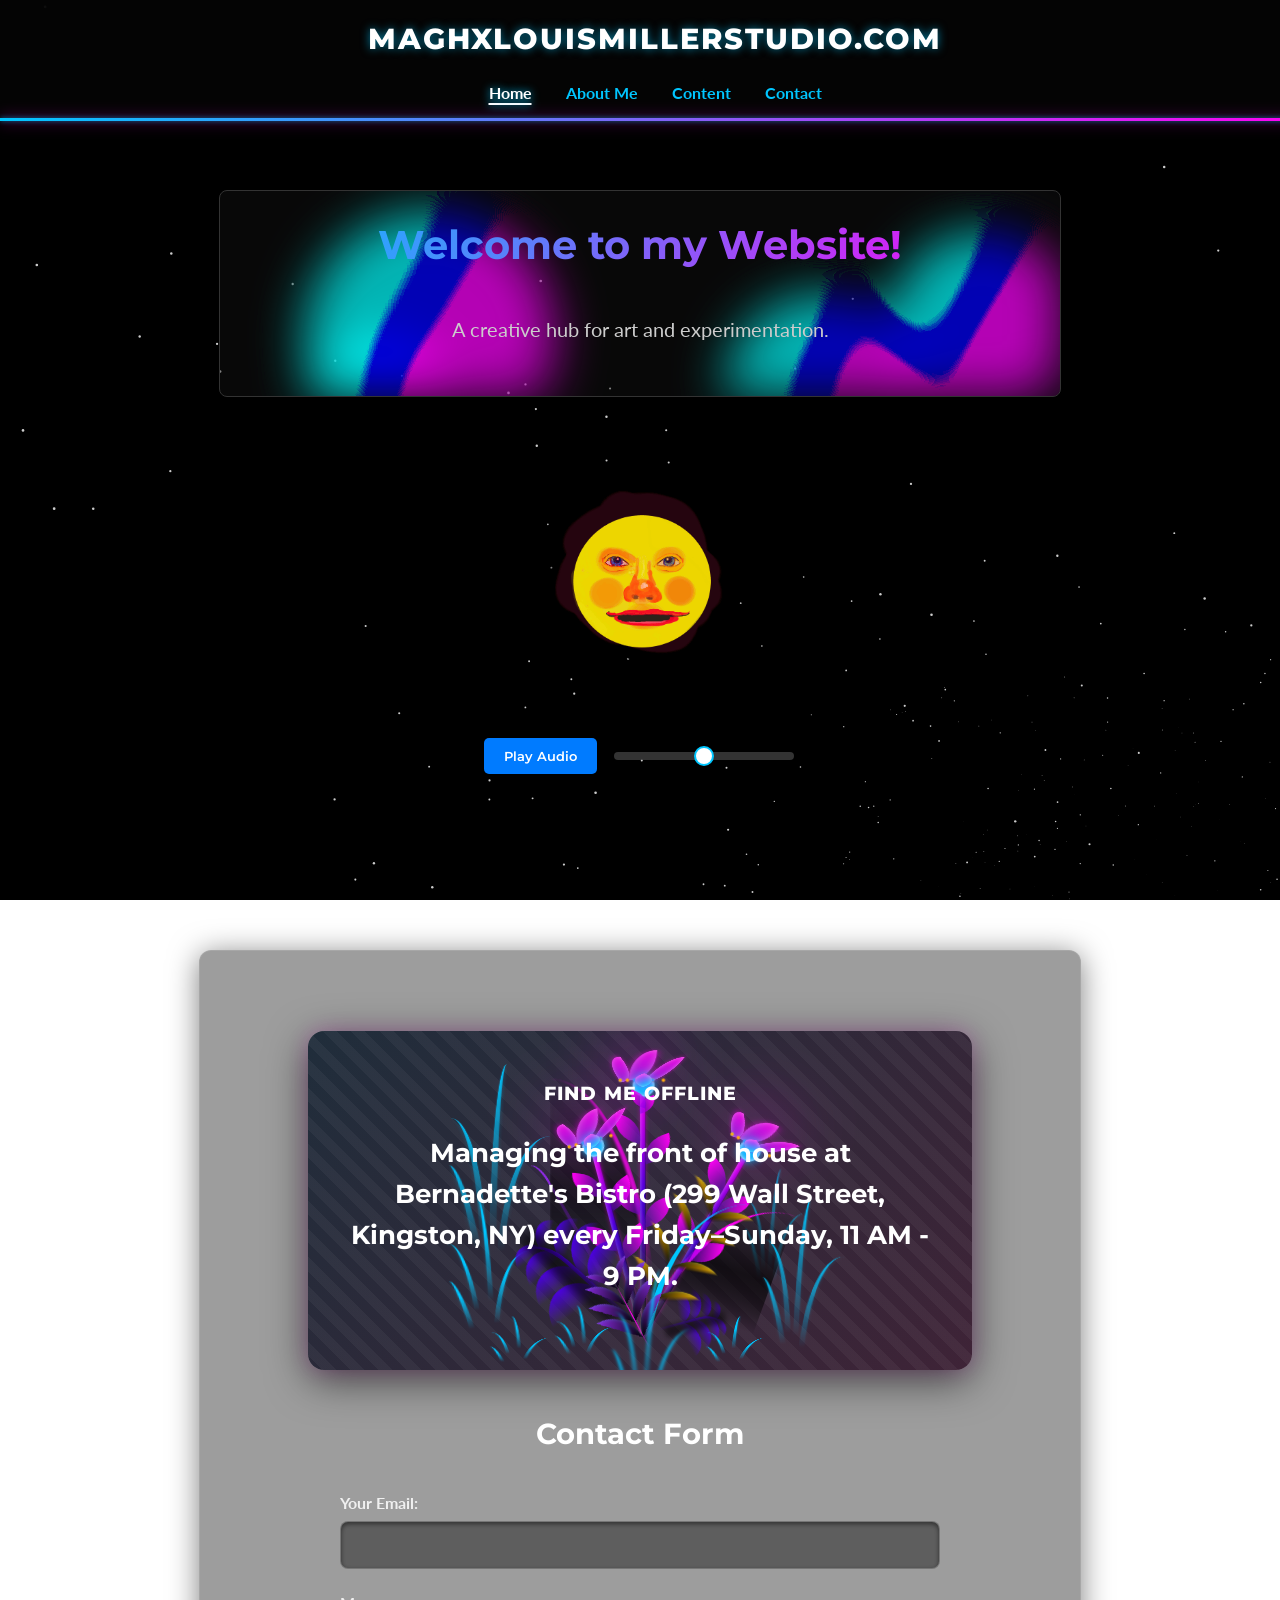
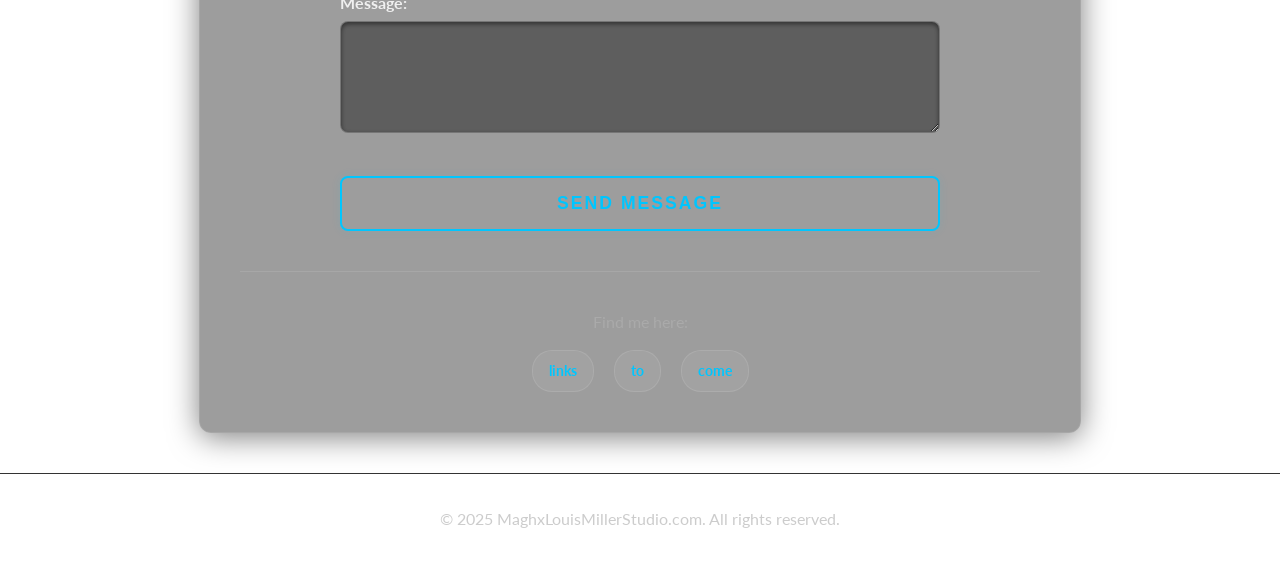
<file: index.html>
<!DOCTYPE html>
<html lang="en">

<head>
    <meta charset="UTF-8">
    <meta name="viewport" content="width=device-width, initial-scale=1.0">
    <meta name="description" content="MaghxLouisMillerStudio.com: The personal creative space and Archive of Max.">
    <title>MaghxLouisMillerStudio - Home</title>
    
    <link rel="preconnect" href="https://fonts.googleapis.com">
    <link rel="preconnect" href="https://fonts.gstatic.com" crossorigin>
    <link href="https://fonts.googleapis.com/css2?family=Lato:wght@400;700&family=Montserrat:wght@600;700&display=swap" rel="stylesheet">
    
    <link rel="stylesheet" href="style.css">
    <link rel="icon" href="favicon.ico" type="image/x-icon">
    <script defer src="script.js"></script>
</head>

<body>
    <canvas id="starfield-canvas"></canvas>

    <header>
        <h1 class="site-title">MaghxLouisMillerStudio.com</h1>
        <nav>
            <a href="index.html" class="active">Home</a>
            <a href="about.html">About Me</a>
            <a href="content.html">Content</a>
            <a href="index.html#contact">Contact</a>
        </nav>
    </header>

    <section class="home-section">
        
        <div class="home-right">
            
            <div class="lava-lamp-container">
                <div class="lava-blob"></div>
                <div class="lava-blob"></div>
                <div class="lava-blob"></div>
                <div class="lava-blob"></div>
            </div>

            <div class="hero-content">
                <h2 class="animated-gradient">Welcome to my Website!</h2>
                <p class="fade-in-up">
                    A creative hub for art and experimentation.
                </p>
            </div>

        </div>

        <!-- New Talking Head Section -->
        <div class="talking-head-container" style="margin-top: 60px;">
            <img id="archive-head" src="doodles/Head-Static.PNG" alt="Talking Head" class="talking-head">
        </div>
        <div class="audio-control-container" style="margin-top: 20px;">
            <button id="play-homepage-audio" class="audio-btn">Play Audio</button>
            <audio id="homepage-audio" src="audio/homepage-audio.wav" preload="metadata"></audio>
        </div>
        
    </section>

    <section id="contact" class="contact-section">
        <div class="availability-status">
            <div class="flower-anim-container not-loaded">
                <div class="flowers">
                    <div class="flower flower--1">
                        <div class="flower__leafs flower__leafs--1">
                            <div class="flower__leaf flower__leaf--1"></div>
                            <div class="flower__leaf flower__leaf--2"></div>
                            <div class="flower__leaf flower__leaf--3"></div>
                            <div class="flower__leaf flower__leaf--4"></div>
                            <div class="flower__white-circle"></div>

                            <div class="flower__light flower__light--1"></div>
                            <div class="flower__light flower__light--2"></div>
                            <div class="flower__light flower__light--3"></div>
                            <div class="flower__light flower__light--4"></div>
                            <div class="flower__light flower__light--5"></div>
                            <div class="flower__light flower__light--6"></div>
                            <div class="flower__light flower__light--7"></div>
                            <div class="flower__light flower__light--8"></div>
                        </div>
                        <div class="flower__line">
                            <div class="flower__line__leaf flower__line__leaf--1"></div>
                            <div class="flower__line__leaf flower__line__leaf--2"></div>
                            <div class="flower__line__leaf flower__line__leaf--3"></div>
                            <div class="flower__line__leaf flower__line__leaf--4"></div>
                            <div class="flower__line__leaf flower__line__leaf--5"></div>
                            <div class="flower__line__leaf flower__line__leaf--6"></div>
                        </div>
                    </div>

                    <div class="flower flower--2">
                        <div class="flower__leafs flower__leafs--2">
                            <div class="flower__leaf flower__leaf--1"></div>
                            <div class="flower__leaf flower__leaf--2"></div>
                            <div class="flower__leaf flower__leaf--3"></div>
                            <div class="flower__leaf flower__leaf--4"></div>
                            <div class="flower__white-circle"></div>

                            <div class="flower__light flower__light--1"></div>
                            <div class="flower__light flower__light--2"></div>
                            <div class="flower__light flower__light--3"></div>
                            <div class="flower__light flower__light--4"></div>
                            <div class="flower__light flower__light--5"></div>
                            <div class="flower__light flower__light--6"></div>
                            <div class="flower__light flower__light--7"></div>
                            <div class="flower__light flower__light--8"></div>
                        </div>
                        <div class="flower__line">
                            <div class="flower__line__leaf flower__line__leaf--1"></div>
                            <div class="flower__line__leaf flower__line__leaf--2"></div>
                            <div class="flower__line__leaf flower__line__leaf--3"></div>
                            <div class="flower__line__leaf flower__line__leaf--4"></div>
                        </div>
                    </div>

                    <div class="flower flower--3">
                        <div class="flower__leafs flower__leafs--3">
                            <div class="flower__leaf flower__leaf--1"></div>
                            <div class="flower__leaf flower__leaf--2"></div>
                            <div class="flower__leaf flower__leaf--3"></div>
                            <div class="flower__leaf flower__leaf--4"></div>
                            <div class="flower__white-circle"></div>

                            <div class="flower__light flower__light--1"></div>
                            <div class="flower__light flower__light--2"></div>
                            <div class="flower__light flower__light--3"></div>
                            <div class="flower__light flower__light--4"></div>
                            <div class="flower__light flower__light--5"></div>
                            <div class="flower__light flower__light--6"></div>
                            <div class="flower__light flower__light--7"></div>
                            <div class="flower__light flower__light--8"></div>
                        </div>
                        <div class="flower__line">
                            <div class="flower__line__leaf flower__line__leaf--1"></div>
                            <div class="flower__line__leaf flower__line__leaf--2"></div>
                            <div class="flower__line__leaf flower__line__leaf--3"></div>
                            <div class="flower__line__leaf flower__line__leaf--4"></div>
                        </div>
                    </div>

                    <div class="grow-ans" style="--d:1.2s">
                        <div class="flower__g-long">
                            <div class="flower__g-long__top"></div>
                            <div class="flower__g-long__bottom"></div>
                        </div>
                    </div>

                    <div class="growing-grass">
                        <div class="flower__grass flower__grass--1">
                            <div class="flower__grass--top"></div>
                            <div class="flower__grass--bottom"></div>
                            <div class="flower__grass__leaf flower__grass__leaf--1"></div>
                            <div class="flower__grass__leaf flower__grass__leaf--2"></div>
                            <div class="flower__grass__leaf flower__grass__leaf--3"></div>
                            <div class="flower__grass__leaf flower__grass__leaf--4"></div>
                            <div class="flower__grass__leaf flower__grass__leaf--5"></div>
                            <div class="flower__grass__leaf flower__grass__leaf--6"></div>
                            <div class="flower__grass__leaf flower__grass__leaf--7"></div>
                            <div class="flower__grass__leaf flower__grass__leaf--8"></div>
                            <div class="flower__grass__overlay"></div>
                        </div>
                    </div>

                    <div class="growing-grass">
                        <div class="flower__grass flower__grass--2">
                            <div class="flower__grass--top"></div>
                            <div class="flower__grass--bottom"></div>
                            <div class="flower__grass__leaf flower__grass__leaf--1"></div>
                            <div class="flower__grass__leaf flower__grass__leaf--2"></div>
                            <div class="flower__grass__leaf flower__grass__leaf--3"></div>
                            <div class="flower__grass__leaf flower__grass__leaf--4"></div>
                            <div class="flower__grass__leaf flower__grass__leaf--5"></div>
                            <div class="flower__grass__leaf flower__grass__leaf--6"></div>
                            <div class="flower__grass__leaf flower__grass__leaf--7"></div>
                            <div class="flower__grass__leaf flower__grass__leaf--8"></div>
                            <div class="flower__grass__overlay"></div>
                        </div>
                    </div>

                    <div class="grow-ans" style="--d:2.4s">
                        <div class="flower__g-right flower__g-right--1">
                            <div class="leaf"></div>
                        </div>
                    </div>

                    <div class="grow-ans" style="--d:2.8s">
                        <div class="flower__g-right flower__g-right--2">
                            <div class="leaf"></div>
                        </div>
                    </div>

                    <div class="grow-ans" style="--d:2.8s">
                        <div class="flower__g-front">
                            <div class="flower__g-front__leaf-wrapper flower__g-front__leaf-wrapper--1">
                                <div class="flower__g-front__leaf"></div>
                            </div>
                            <div class="flower__g-front__leaf-wrapper flower__g-front__leaf-wrapper--2">
                                <div class="flower__g-front__leaf"></div>
                            </div>
                            <div class="flower__g-front__leaf-wrapper flower__g-front__leaf-wrapper--3">
                                <div class="flower__g-front__leaf"></div>
                            </div>
                            <div class="flower__g-front__leaf-wrapper flower__g-front__leaf-wrapper--4">
                                <div class="flower__g-front__leaf"></div>
                            </div>
                            <div class="flower__g-front__leaf-wrapper flower__g-front__leaf-wrapper--5">
                                <div class="flower__g-front__leaf"></div>
                            </div>
                            <div class="flower__g-front__leaf-wrapper flower__g-front__leaf-wrapper--6">
                                <div class="flower__g-front__leaf"></div>
                            </div>
                            <div class="flower__g-front__leaf-wrapper flower__g-front__leaf-wrapper--7">
                                <div class="flower__g-front__leaf"></div>
                            </div>
                            <div class="flower__g-front__leaf-wrapper flower__g-front__leaf-wrapper--8">
                                <div class="flower__g-front__leaf"></div>
                            </div>
                            <div class="flower__g-front__line"></div>
                        </div>
                    </div>

                    <div class="grow-ans" style="--d:3.2s">
                        <div class="flower__g-fr">
                            <div class="leaf"></div>
                            <div class="flower__g-fr__leaf flower__g-fr__leaf--1"></div>
                            <div class="flower__g-fr__leaf flower__g-fr__leaf--2"></div>
                            <div class="flower__g-fr__leaf flower__g-fr__leaf--3"></div>
                            <div class="flower__g-fr__leaf flower__g-fr__leaf--4"></div>
                            <div class="flower__g-fr__leaf flower__g-fr__leaf--5"></div>
                            <div class="flower__g-fr__leaf flower__g-fr__leaf--6"></div>
                            <div class="flower__g-fr__leaf flower__g-fr__leaf--7"></div>
                            <div class="flower__g-fr__leaf flower__g-fr__leaf--8"></div>
                        </div>
                    </div>

                    <div class="long-g long-g--0">
                        <div class="grow-ans" style="--d:3s">
                            <div class="leaf leaf--0"></div>
                        </div>
                        <div class="grow-ans" style="--d:2.2s">
                            <div class="leaf leaf--1"></div>
                        </div>
                        <div class="grow-ans" style="--d:3.4s">
                            <div class="leaf leaf--2"></div>
                        </div>
                        <div class="grow-ans" style="--d:3.6s">
                            <div class="leaf leaf--3"></div>
                        </div>
                    </div>

                    <div class="long-g long-g--1">
                        <div class="grow-ans" style="--d:3.6s">
                            <div class="leaf leaf--0"></div>
                        </div>
                        <div class="grow-ans" style="--d:3.8s">
                            <div class="leaf leaf--1"></div>
                        </div>
                        <div class="grow-ans" style="--d:4s">
                            <div class="leaf leaf--2"></div>
                        </div>
                        <div class="grow-ans" style="--d:4.2s">
                            <div class="leaf leaf--3"></div>
                        </div>
                    </div>

                    <div class="long-g long-g--2">
                        <div class="grow-ans" style="--d:4s">
                            <div class="leaf leaf--0"></div>
                        </div>
                        <div class="grow-ans" style="--d:4.2s">
                            <div class="leaf leaf--1"></div>
                        </div>
                        <div class="grow-ans" style="--d:4.4s">
                            <div class="leaf leaf--2"></div>
                        </div>
                        <div class="grow-ans" style="--d:4.6s">
                            <div class="leaf leaf--3"></div>
                        </div>
                    </div>

                    <div class="long-g long-g--3">
                        <div class="grow-ans" style="--d:4s">
                            <div class="leaf leaf--0"></div>
                        </div>
                        <div class="grow-ans" style="--d:4.2s">
                            <div class="leaf leaf--1"></div>
                        </div>
                        <div class="grow-ans" style="--d:3s">
                            <div class="leaf leaf--2"></div>
                        </div>
                        <div class="grow-ans" style="--d:3.6s">
                            <div class="leaf leaf--3"></div>
                        </div>
                    </div>

                    <div class="long-g long-g--4">
                        <div class="grow-ans" style="--d:4s">
                            <div class="leaf leaf--0"></div>
                        </div>
                        <div class="grow-ans" style="--d:4.2s">
                            <div class="leaf leaf--1"></div>
                        </div>
                        <div class="grow-ans" style="--d:3s">
                            <div class="leaf leaf--2"></div>
                        </div>
                        <div class="grow-ans" style="--d:3.6s">
                            <div class="leaf leaf--3"></div>
                        </div>
                    </div>

                    <div class="long-g long-g--5">
                        <div class="grow-ans" style="--d:4s">
                            <div class="leaf leaf--0"></div>
                        </div>
                        <div class="grow-ans" style="--d:4.2s">
                            <div class="leaf leaf--1"></div>
                        </div>
                        <div class="grow-ans" style="--d:3s">
                            <div class="leaf leaf--2"></div>
                        </div>
                        <div class="grow-ans" style="--d:3.6s">
                            <div class="leaf leaf--3"></div>
                        </div>
                    </div>

                    <div class="long-g long-g--6">
                        <div class="grow-ans" style="--d:4.2s">
                            <div class="leaf leaf--0"></div>
                        </div>
                        <div class="grow-ans" style="--d:4.4s">
                            <div class="leaf leaf--1"></div>
                        </div>
                        <div class="grow-ans" style="--d:4.6s">
                            <div class="leaf leaf--2"></div>
                        </div>
                        <div class="grow-ans" style="--d:4.8s">
                            <div class="leaf leaf--3"></div>
                        </div>
                    </div>

                    <div class="long-g long-g--7">
                        <div class="grow-ans" style="--d:3s">
                            <div class="leaf leaf--0"></div>
                        </div>
                        <div class="grow-ans" style="--d:3.2s">
                            <div class="leaf leaf--1"></div>
                        </div>
                        <div class="grow-ans" style="--d:3.5s">
                            <div class="leaf leaf--2"></div>
                        </div>
                        <div class="grow-ans" style="--d:3.6s">
                            <div class="leaf leaf--3"></div>
                        </div>
                    </div>
                </div>
            </div>
            <div class="status-content-wrapper">
                <div class="animated-offline-text">FIND ME OFFLINE</div>
                <p class="status-description">
                    Managing the front of house at Bernadette's Bistro (299 Wall Street, Kingston, NY) every Friday–Sunday, 11 AM - 9 PM.
                </p>
            </div>
        </div>

        <h2 style="font-size: 1.8rem; margin-bottom: 20px;">Contact Form</h2>

        <form action="https://formspree.io/f/xnnoblvw" method="POST" class="contact-form">
            
            <div class="form-group">
                <label for="email">Your Email:</label>
                <input type="email" id="email" name="_replyto" required>
            </div>
            
            <div class="form-group">
                <label for="message">Message:</label>
                <textarea id="message" name="message" rows="5" required></textarea>
            </div>
            
            <button type="submit" class="submit-btn">Send Message</button>
        </form>
        
        <div class="social-links">
            <p>Find me here:</p>
            <a href="blank" target="_blank">links</a>
            <a href="blank" target="_blank">to</a>
            <a href="blank" target="_blank">come</a>
        </div>
    </section>

    <footer>
        <p>© 2025 MaghxLouisMillerStudio.com. All rights reserved.</p>
    </footer>
</body>
</html>
</file>
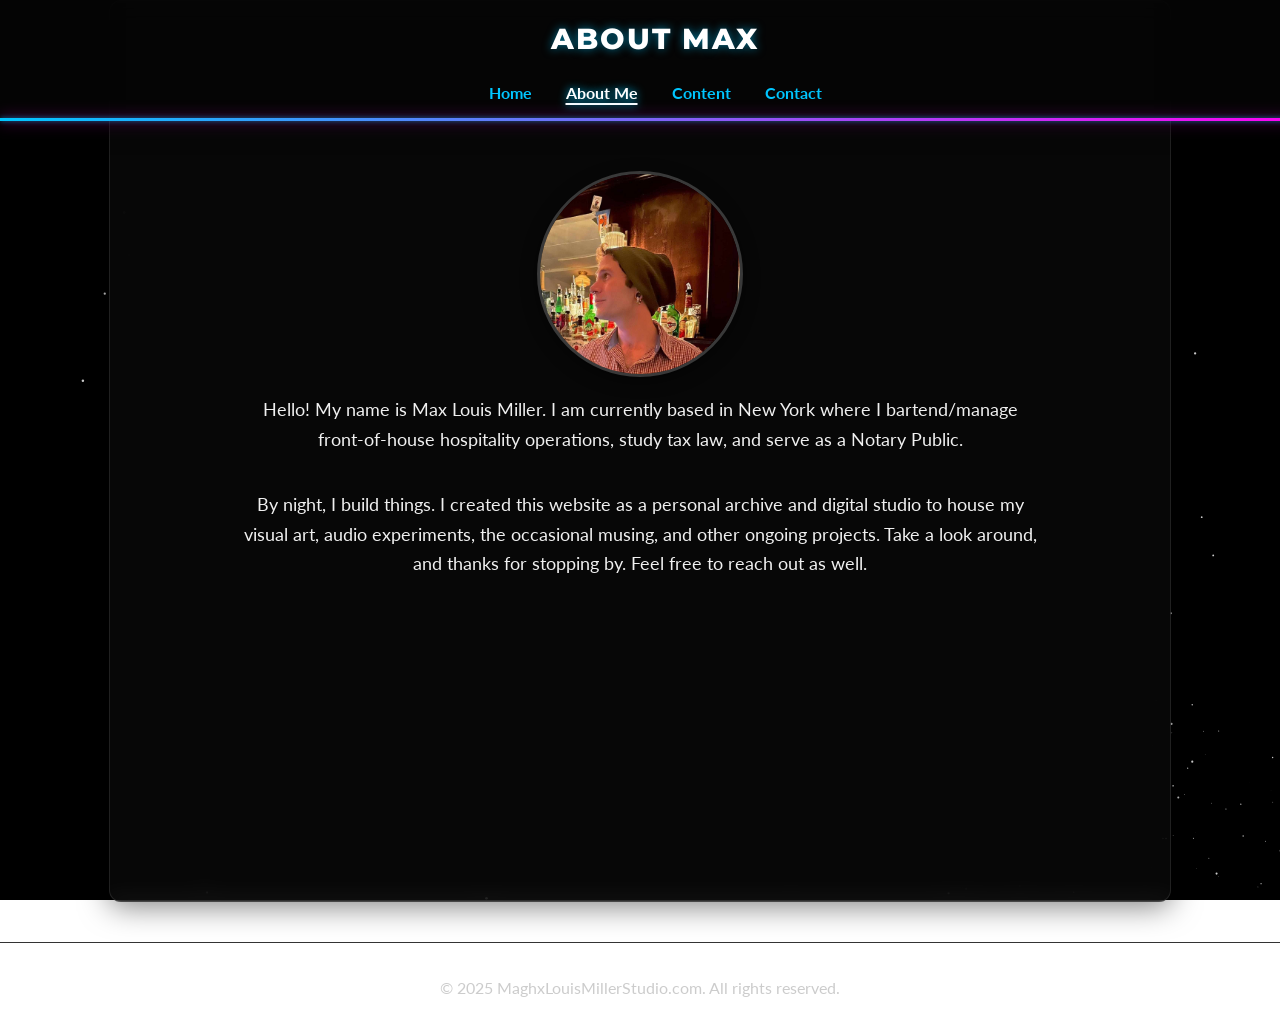
<file: about.html>
<!DOCTYPE html>
<html lang="en">

<head>
    <meta charset="UTF-8">
    <meta name="viewport" content="width=device-width, initial-scale=1.0">
    <meta name="description" content="About Max, a creative professional.">
    <title>About Me - MaghxLouisMillerStudio.com</title>
    <link rel="preconnect" href="https://fonts.googleapis.com">
    <link rel="preconnect" href="https://fonts.gstatic.com" crossorigin>
    <link href="https://fonts.googleapis.com/css2?family=Lato:wght@400;700&family=Montserrat:wght@600;700&display=swap" rel="stylesheet">
    <link rel="stylesheet" href="style.css">
    <script>
        window.addEventListener('DOMContentLoaded', () => {
            console.log('Page loaded');
        });
    </script>
    <script defer src="script.js"></script>
</head>

<body>
    <canvas id="starfield-canvas"></canvas>
    <header>
        <h1 class="site-title">About Max</h1>
        <nav>
            <a href="index.html">Home</a>
            <a href="about.html" class="active">About Me</a>
            <a href="content.html">Content</a>
            <a href="index.html#contact">Contact</a>
        </nav>
    </header>

    <section class="about-section">

        <img src="received_840395827813144.jpeg" alt="Photo of Max" class="profile-photo">
<p>
    Hello! My name is Max Louis Miller. I am currently based in New York where I bartend/manage front-of-house hospitality operations, study tax law, and serve as a Notary Public.
</p>
<p>
    By night, I build things. I created this website as a personal archive and digital studio to house my visual art, audio experiments, the occasional musing, and other ongoing projects. Take a look around, and thanks for stopping by. Feel free to reach out as well.
</p>
    </section>

    <footer>
        <p>© 2025 MaghxLouisMillerStudio.com. All rights reserved.</p>
    </footer>
</body>
</html>
</file>
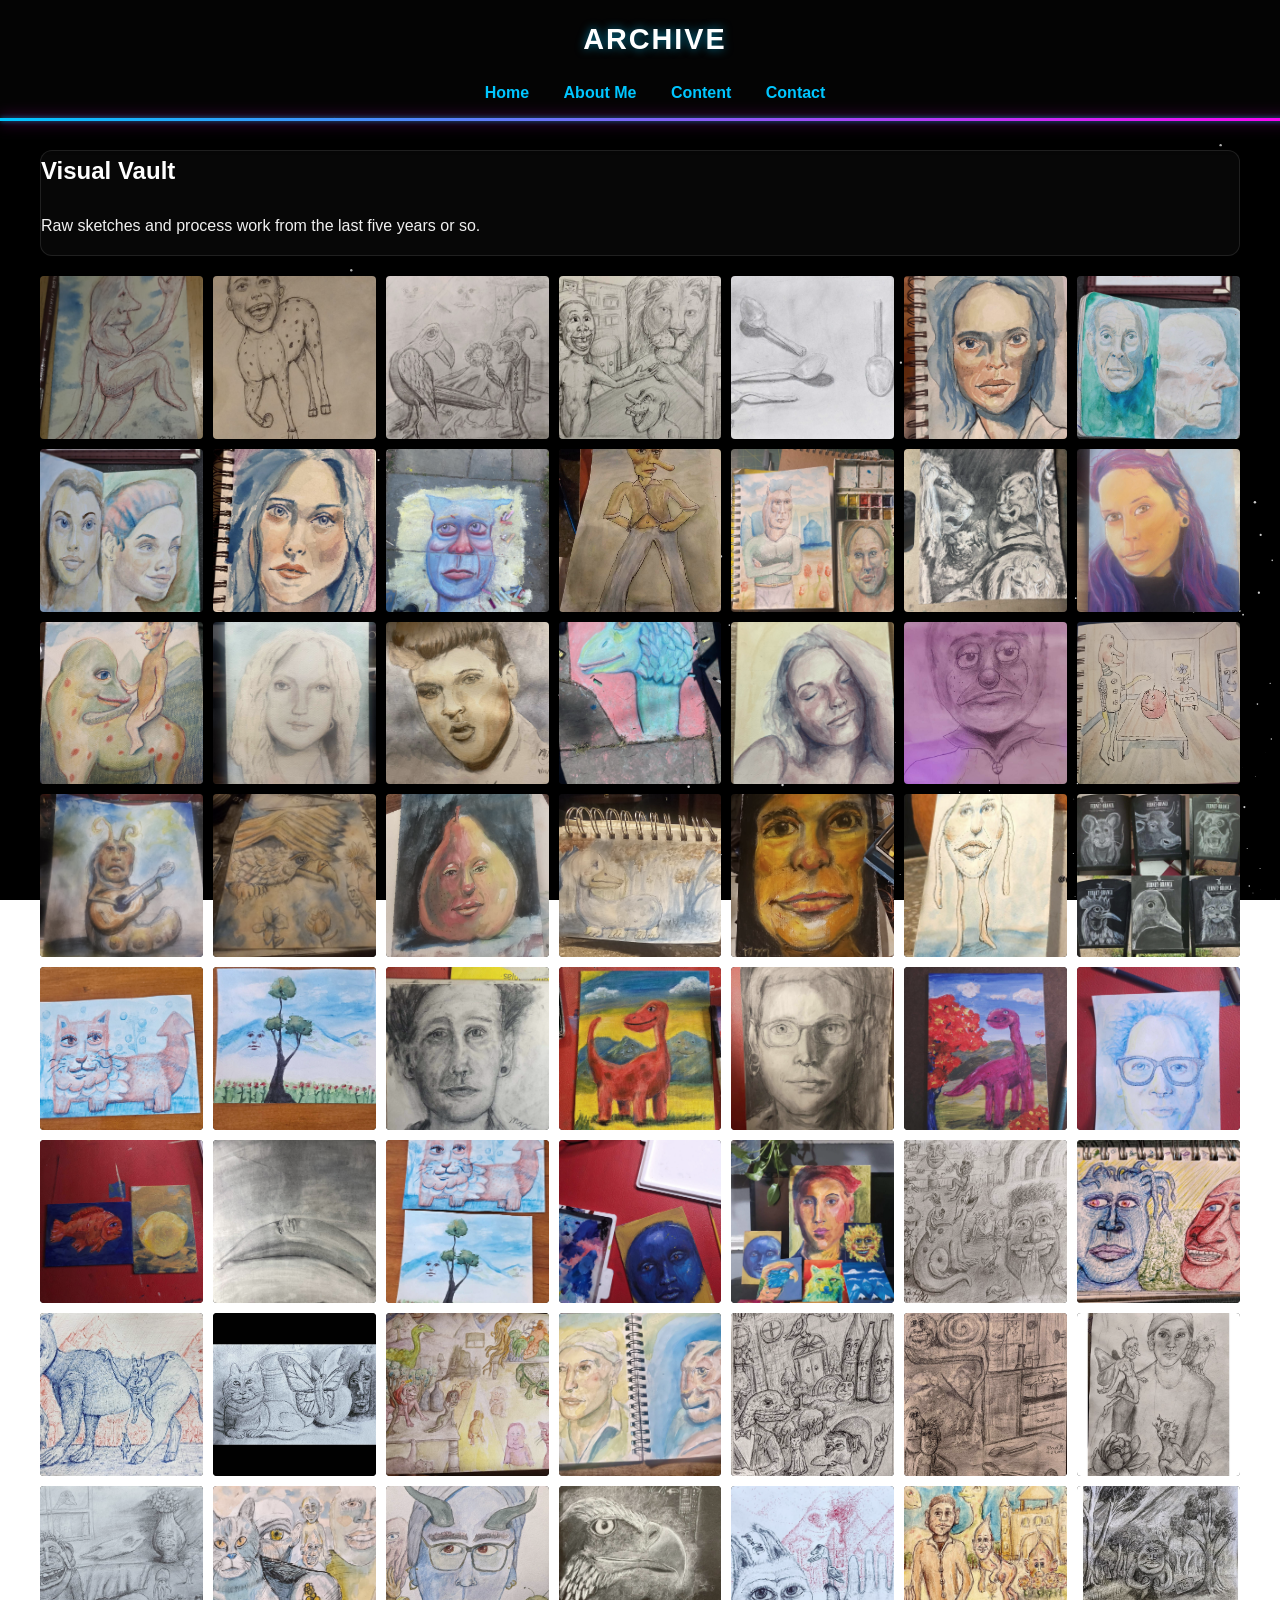
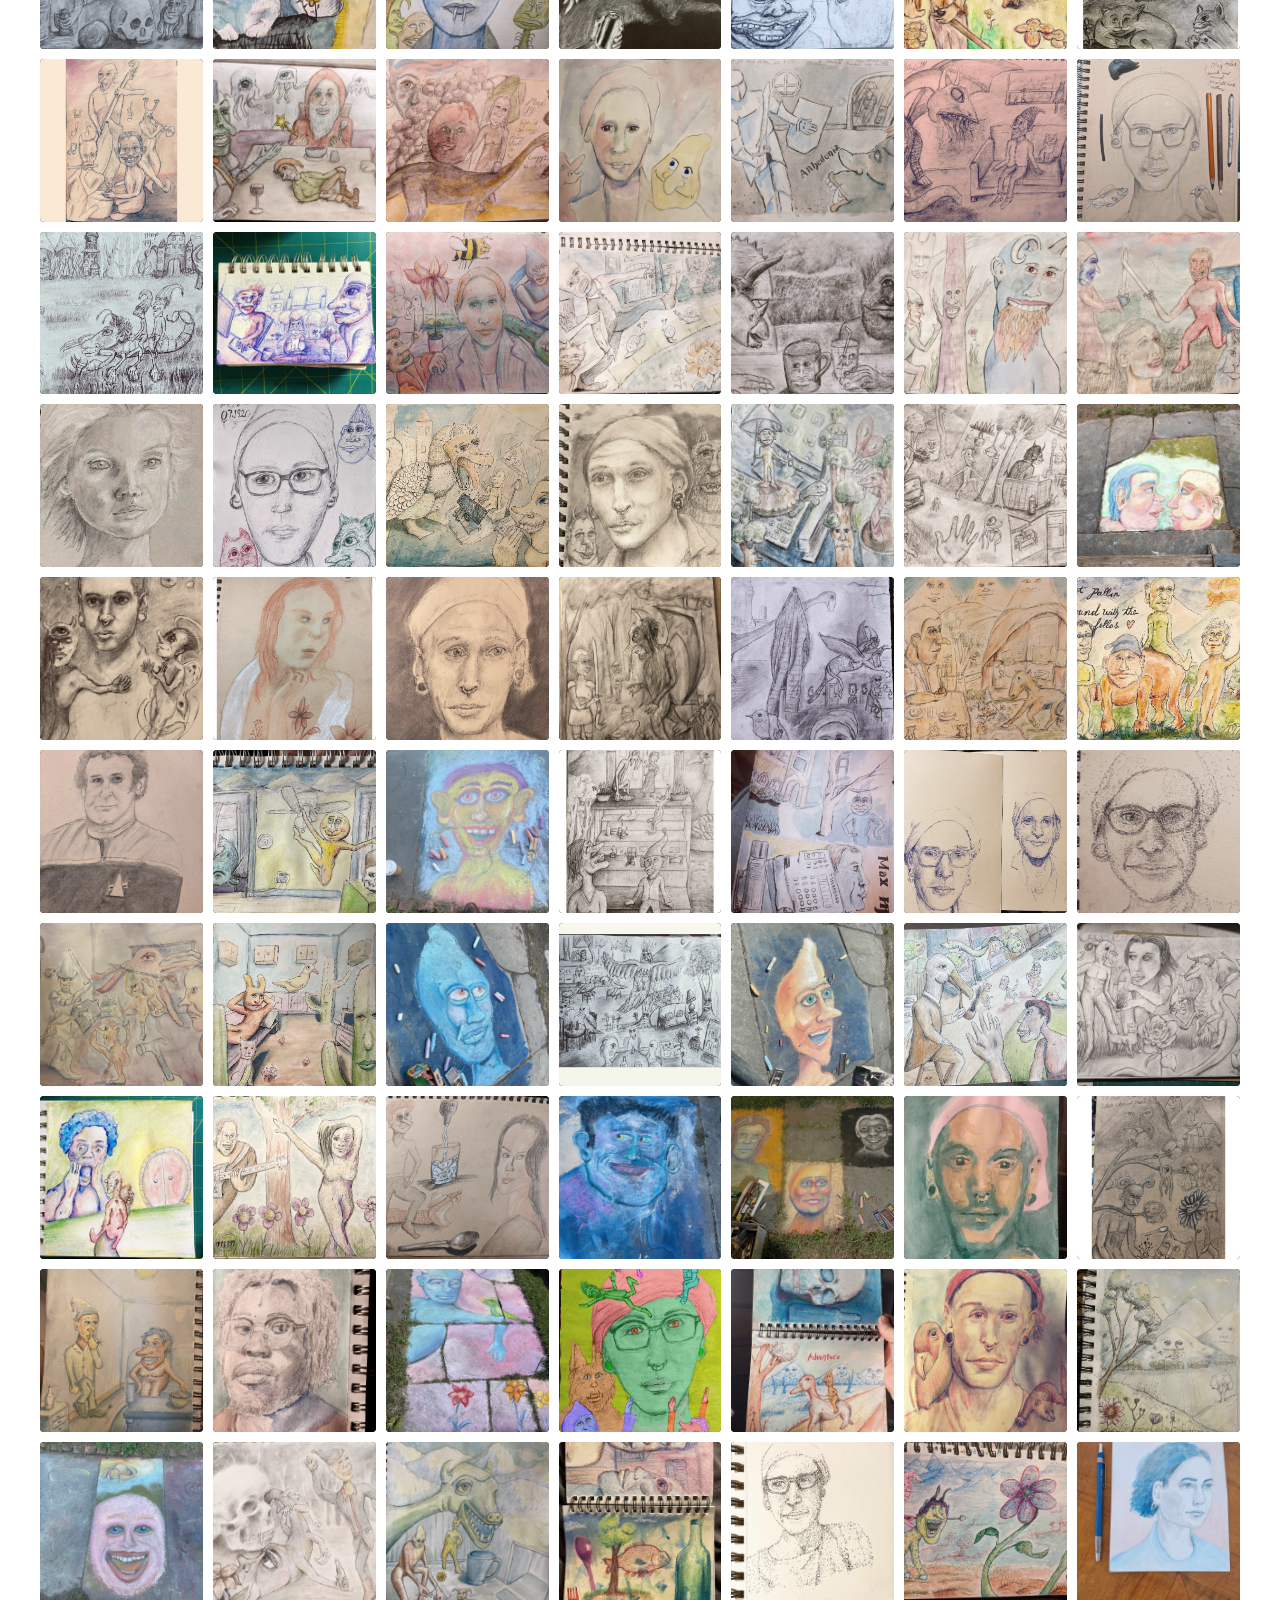
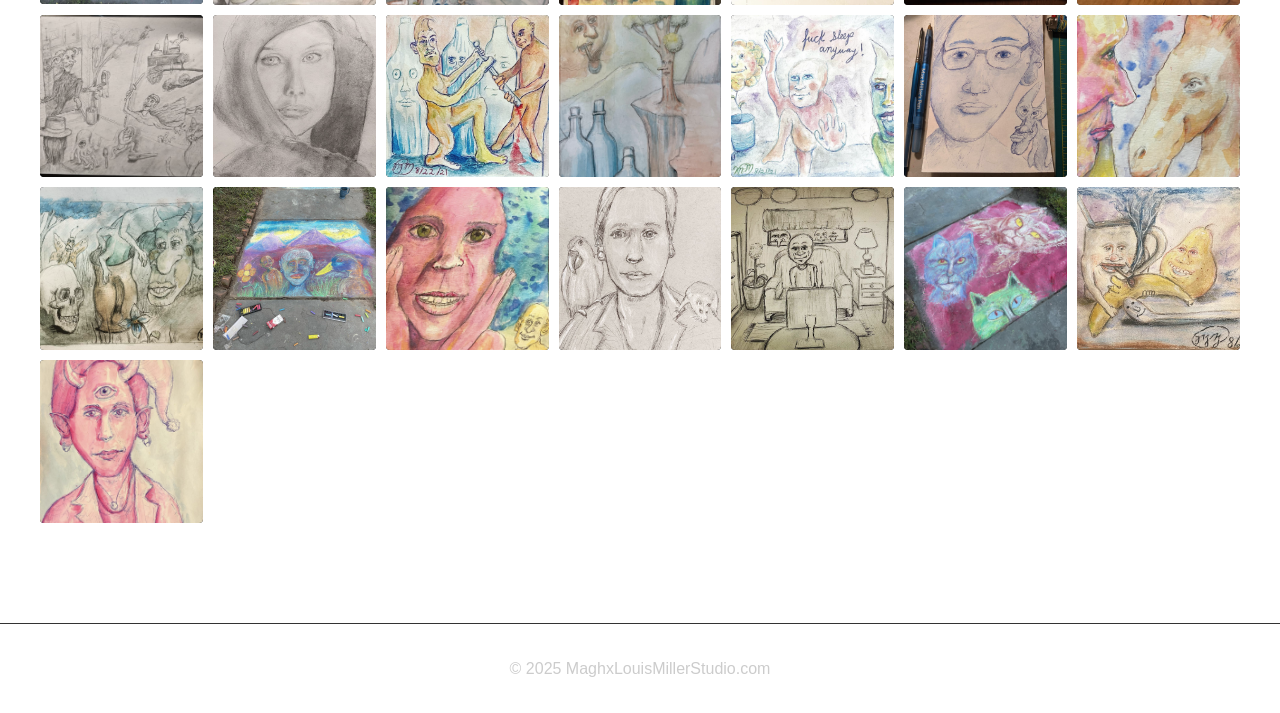
<file: Archive.html>
<!DOCTYPE html>
<html lang="en">
<head>
    <meta charset="UTF-8">
    <meta name="viewport" content="width=device-width, initial-scale=1.0">
    <title>Archive - MaghxLouisMillerStudio</title>
    <link rel="stylesheet" href="style.css">
    <script defer src="script.js"></script>
</head>
<body>
    <canvas id="starfield-canvas"></canvas>
    <header>
        <h1 class="site-title">Archive</h1>
        <nav>
            <a href="index.html">Home</a>
            <a href="about.html">About Me</a>
            <a href="content.html">Content</a>
            <a href="index.html#contact">Contact</a>
        </nav>
    </header>

    <main class="Archive-page">
        <section class="Archive-intro glass-panel">
            <h2>Visual Vault</h2>
            <p>Raw sketches and process work from the last five years or so.</p>
        </section>

        <section class="Archive-grid">
            <div class="Archive-item"><img src="doodles/arch-1.jpg" loading="lazy"></div>
            <div class="Archive-item"><img src="doodles/arch-2.jpg" loading="lazy"></div>
            <div class="Archive-item"><img src="doodles/arch-3.jpg" loading="lazy"></div>
            <div class="Archive-item"><img src="doodles/arch-4.jpg" loading="lazy"></div>
            <div class="Archive-item"><img src="doodles/arch-5.jpg" loading="lazy"></div>
            <div class="Archive-item"><img src="doodles/arch-6.jpg" loading="lazy"></div>
            <div class="Archive-item"><img src="doodles/arch-7.jpg" loading="lazy"></div>
            <div class="Archive-item"><img src="doodles/arch-8.jpg" loading="lazy"></div>
            <div class="Archive-item"><img src="doodles/arch-9.jpg" loading="lazy"></div>
            <div class="Archive-item"><img src="doodles/arch-10.jpg" loading="lazy"></div>
            <div class="Archive-item"><img src="doodles/arch-11.jpg" loading="lazy"></div>
            <div class="Archive-item"><img src="doodles/arch-12.jpg" loading="lazy"></div>
            <div class="Archive-item"><img src="doodles/arch-13.jpg" loading="lazy"></div>
            <div class="Archive-item"><img src="doodles/arch-14.jpg" loading="lazy"></div>
            <div class="Archive-item"><img src="doodles/arch-15.jpg" loading="lazy"></div>
            <div class="Archive-item"><img src="doodles/arch-16.jpg" loading="lazy"></div>
            <div class="Archive-item"><img src="doodles/arch-17.jpg" loading="lazy"></div>
            <div class="Archive-item"><img src="doodles/arch-18.jpg" loading="lazy"></div>
            <div class="Archive-item"><img src="doodles/arch-19.jpg" loading="lazy"></div>
            <div class="Archive-item"><img src="doodles/arch-20.jpg" loading="lazy"></div>
            <div class="Archive-item"><img src="doodles/arch-21.jpg" loading="lazy"></div>
            <div class="Archive-item"><img src="doodles/arch-22.jpg" loading="lazy"></div>
            <div class="Archive-item"><img src="doodles/arch-23.jpg" loading="lazy"></div>
            <div class="Archive-item"><img src="doodles/arch-24.jpg" loading="lazy"></div>
            <div class="Archive-item"><img src="doodles/arch-25.jpg" loading="lazy"></div>
            <div class="Archive-item"><img src="doodles/arch-26.jpg" loading="lazy"></div>
            <div class="Archive-item"><img src="doodles/arch-27.jpg" loading="lazy"></div>
            <div class="Archive-item"><img src="doodles/arch-28.jpg" loading="lazy"></div>
            <div class="Archive-item"><img src="doodles/arch-29.jpg" loading="lazy"></div>
            <div class="Archive-item"><img src="doodles/arch-30.jpg" loading="lazy"></div>
            <div class="Archive-item"><img src="doodles/arch-31.jpg" loading="lazy"></div>
            <div class="Archive-item"><img src="doodles/arch-32.jpg" loading="lazy"></div>
            <div class="Archive-item"><img src="doodles/arch-33.jpg" loading="lazy"></div>
            <div class="Archive-item"><img src="doodles/arch-34.jpg" loading="lazy"></div>
            <div class="Archive-item"><img src="doodles/arch-35.jpg" loading="lazy"></div>
            <div class="Archive-item"><img src="doodles/arch-36.jpg" loading="lazy"></div>
            <div class="Archive-item"><img src="doodles/arch-37.jpg" loading="lazy"></div>
            <div class="Archive-item"><img src="doodles/arch-38.jpg" loading="lazy"></div>
            <div class="Archive-item"><img src="doodles/arch-39.jpg" loading="lazy"></div>
            <div class="Archive-item"><img src="doodles/arch-40.jpg" loading="lazy"></div>
            <div class="Archive-item"><img src="doodles/arch-41.jpg" loading="lazy"></div>
            <div class="Archive-item"><img src="doodles/arch-42.jpg" loading="lazy"></div>
            <div class="Archive-item"><img src="doodles/arch-43.jpg" loading="lazy"></div>
            <div class="Archive-item"><img src="doodles/arch-44.jpg" loading="lazy"></div>
            <div class="Archive-item"><img src="doodles/arch-45.jpg" loading="lazy"></div>
            <div class="Archive-item"><img src="doodles/arch-46.jpg" loading="lazy"></div>
            <div class="Archive-item"><img src="doodles/arch-47.jpg" loading="lazy"></div>
            <div class="Archive-item"><img src="doodles/arch-48.jpg" loading="lazy"></div>
            <div class="Archive-item"><img src="doodles/arch-49.jpg" loading="lazy"></div>
            <div class="Archive-item"><img src="doodles/arch-50.jpg" loading="lazy"></div>
            <div class="Archive-item"><img src="doodles/arch-51.jpg" loading="lazy"></div>
            <div class="Archive-item"><img src="doodles/arch-52.jpg" loading="lazy"></div>
            <div class="Archive-item"><img src="doodles/arch-53.jpg" loading="lazy"></div>
            <div class="Archive-item"><img src="doodles/arch-54.jpg" loading="lazy"></div>
            <div class="Archive-item"><img src="doodles/arch-55.jpg" loading="lazy"></div>
            <div class="Archive-item"><img src="doodles/arch-56.jpg" loading="lazy"></div>
            <div class="Archive-item"><img src="doodles/arch-57.jpg" loading="lazy"></div>
            <div class="Archive-item"><img src="doodles/arch-58.jpg" loading="lazy"></div>
            <div class="Archive-item"><img src="doodles/arch-59.jpg" loading="lazy"></div>
            <div class="Archive-item"><img src="doodles/arch-60.jpg" loading="lazy"></div>
            <div class="Archive-item"><img src="doodles/arch-61.jpg" loading="lazy"></div>
            <div class="Archive-item"><img src="doodles/arch-62.jpg" loading="lazy"></div>
            <div class="Archive-item"><img src="doodles/arch-63.jpg" loading="lazy"></div>
            <div class="Archive-item"><img src="doodles/arch-64.jpg" loading="lazy"></div>
            <div class="Archive-item"><img src="doodles/arch-65.jpg" loading="lazy"></div>
            <div class="Archive-item"><img src="doodles/arch-66.jpg" loading="lazy"></div>
            <div class="Archive-item"><img src="doodles/arch-67.jpg" loading="lazy"></div>
            <div class="Archive-item"><img src="doodles/arch-68.jpg" loading="lazy"></div>
            <div class="Archive-item"><img src="doodles/arch-69.jpg" loading="lazy"></div>
            <div class="Archive-item"><img src="doodles/arch-70.jpg" loading="lazy"></div>
            <div class="Archive-item"><img src="doodles/arch-71.jpg" loading="lazy"></div>
            <div class="Archive-item"><img src="doodles/arch-72.jpg" loading="lazy"></div>
            <div class="Archive-item"><img src="doodles/arch-73.jpg" loading="lazy"></div>
            <div class="Archive-item"><img src="doodles/arch-74.jpg" loading="lazy"></div>
            <div class="Archive-item"><img src="doodles/arch-75.jpg" loading="lazy"></div>
            <div class="Archive-item"><img src="doodles/arch-76.jpg" loading="lazy"></div>
            <div class="Archive-item"><img src="doodles/arch-77.jpg" loading="lazy"></div>
            <div class="Archive-item"><img src="doodles/arch-78.jpg" loading="lazy"></div>
            <div class="Archive-item"><img src="doodles/arch-79.jpg" loading="lazy"></div>
            <div class="Archive-item"><img src="doodles/arch-80.jpg" loading="lazy"></div>
            <div class="Archive-item"><img src="doodles/arch-81.jpg" loading="lazy"></div>
            <div class="Archive-item"><img src="doodles/arch-82.jpg" loading="lazy"></div>
            <div class="Archive-item"><img src="doodles/arch-83.jpg" loading="lazy"></div>
            <div class="Archive-item"><img src="doodles/arch-84.jpg" loading="lazy"></div>
            <div class="Archive-item"><img src="doodles/arch-85.jpg" loading="lazy"></div>
            <div class="Archive-item"><img src="doodles/arch-86.jpg" loading="lazy"></div>
            <div class="Archive-item"><img src="doodles/arch-87.jpg" loading="lazy"></div>
            <div class="Archive-item"><img src="doodles/arch-88.jpg" loading="lazy"></div>
            <div class="Archive-item"><img src="doodles/arch-89.jpg" loading="lazy"></div>
            <div class="Archive-item"><img src="doodles/arch-90.jpg" loading="lazy"></div>
            <div class="Archive-item"><img src="doodles/arch-91.jpg" loading="lazy"></div>
            <div class="Archive-item"><img src="doodles/arch-92.jpg" loading="lazy"></div>
            <div class="Archive-item"><img src="doodles/arch-93.jpg" loading="lazy"></div>
            <div class="Archive-item"><img src="doodles/arch-94.jpg" loading="lazy"></div>
            <div class="Archive-item"><img src="doodles/arch-95.jpg" loading="lazy"></div>
            <div class="Archive-item"><img src="doodles/arch-96.jpg" loading="lazy"></div>
            <div class="Archive-item"><img src="doodles/arch-97.jpg" loading="lazy"></div>
            <div class="Archive-item"><img src="doodles/arch-98.jpg" loading="lazy"></div>
            <div class="Archive-item"><img src="doodles/arch-99.jpg" loading="lazy"></div>
            <div class="Archive-item"><img src="doodles/arch-100.jpg" loading="lazy"></div>
            <div class="Archive-item"><img src="doodles/arch-101.jpg" loading="lazy"></div>
            <div class="Archive-item"><img src="doodles/arch-102.jpg" loading="lazy"></div>
            <div class="Archive-item"><img src="doodles/arch-103.jpg" loading="lazy"></div>
            <div class="Archive-item"><img src="doodles/arch-104.jpg" loading="lazy"></div>
            <div class="Archive-item"><img src="doodles/arch-105.jpg" loading="lazy"></div>
            <div class="Archive-item"><img src="doodles/arch-106.jpg" loading="lazy"></div>
            <div class="Archive-item"><img src="doodles/arch-107.jpg" loading="lazy"></div>
            <div class="Archive-item"><img src="doodles/arch-108.jpg" loading="lazy"></div>
            <div class="Archive-item"><img src="doodles/arch-109.jpg" loading="lazy"></div>
            <div class="Archive-item"><img src="doodles/arch-110.jpg" loading="lazy"></div>
            <div class="Archive-item"><img src="doodles/arch-111.jpg" loading="lazy"></div>
            <div class="Archive-item"><img src="doodles/arch-112.jpg" loading="lazy"></div>
            <div class="Archive-item"><img src="doodles/arch-113.jpg" loading="lazy"></div>
            <div class="Archive-item"><img src="doodles/arch-114.jpg" loading="lazy"></div>
            <div class="Archive-item"><img src="doodles/arch-115.jpg" loading="lazy"></div>
            <div class="Archive-item"><img src="doodles/arch-116.jpg" loading="lazy"></div>
            <div class="Archive-item"><img src="doodles/arch-117.jpg" loading="lazy"></div>
            <div class="Archive-item"><img src="doodles/arch-118.jpg" loading="lazy"></div>
            <div class="Archive-item"><img src="doodles/arch-119.jpg" loading="lazy"></div>
            <div class="Archive-item"><img src="doodles/arch-120.jpg" loading="lazy"></div>
            <div class="Archive-item"><img src="doodles/arch-121.jpg" loading="lazy"></div>
            <div class="Archive-item"><img src="doodles/arch-122.jpg" loading="lazy"></div>
            <div class="Archive-item"><img src="doodles/arch-123.jpg" loading="lazy"></div>
            <div class="Archive-item"><img src="doodles/arch-124.jpg" loading="lazy"></div>
            <div class="Archive-item"><img src="doodles/arch-125.jpg" loading="lazy"></div>
            <div class="Archive-item"><img src="doodles/arch-126.jpg" loading="lazy"></div>
            <div class="Archive-item"><img src="doodles/arch-127.jpg" loading="lazy"></div>
            <div class="Archive-item"><img src="doodles/arch-128.jpg" loading="lazy"></div>
            <div class="Archive-item"><img src="doodles/arch-129.jpg" loading="lazy"></div>
            <div class="Archive-item"><img src="doodles/arch-130.jpg" loading="lazy"></div>
            <div class="Archive-item"><img src="doodles/arch-131.jpg" loading="lazy"></div>
            <div class="Archive-item"><img src="doodles/arch-132.jpg" loading="lazy"></div>
            <div class="Archive-item"><img src="doodles/arch-133.jpg" loading="lazy"></div>
            <div class="Archive-item"><img src="doodles/arch-134.jpg" loading="lazy"></div>
        </section>
    </main>

    <footer>
        <p>© 2025 MaghxLouisMillerStudio.com</p>
    </footer>
</body>
</html>
</file>
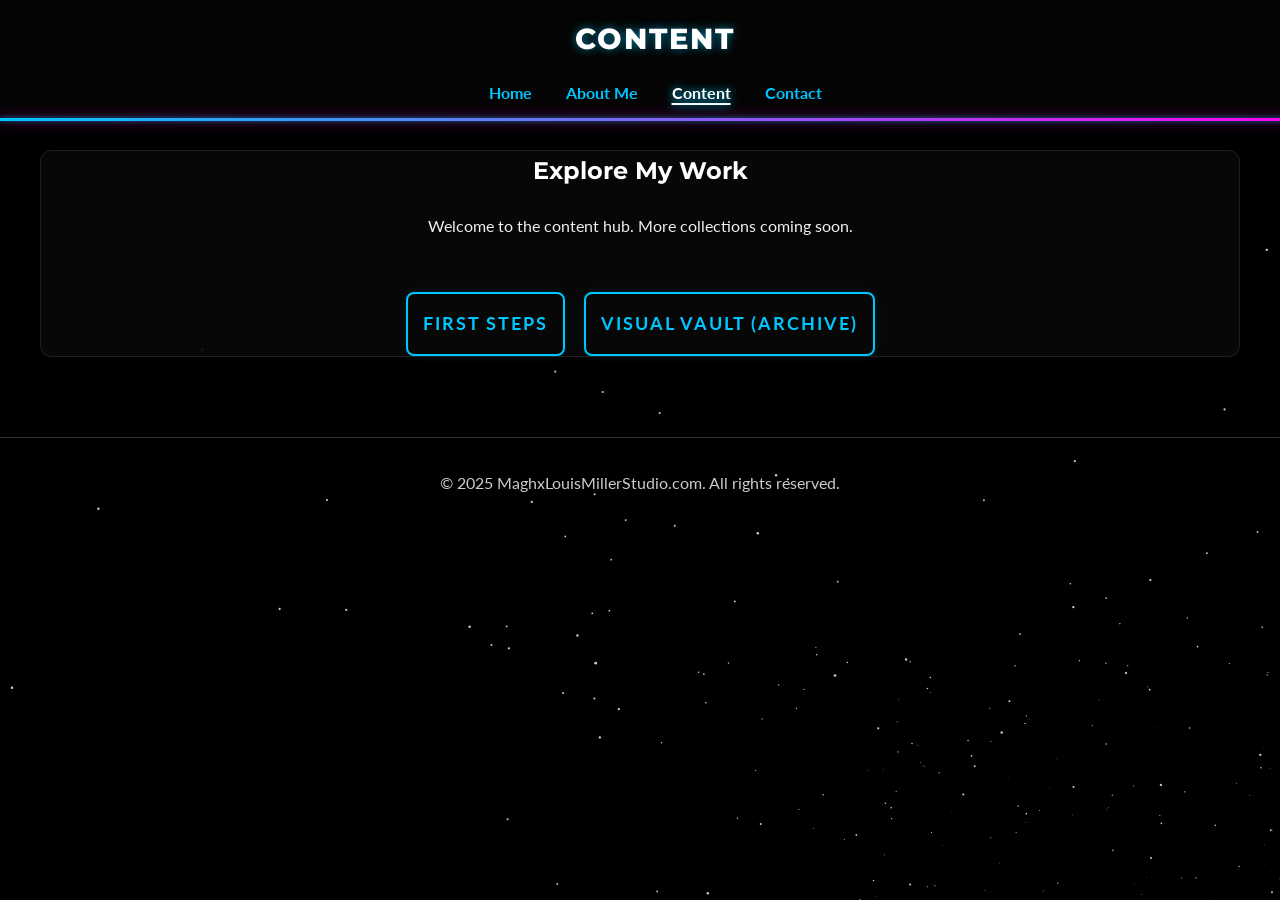
<file: content.html>
<!DOCTYPE html>
<html lang="en">
<head>
    <meta charset="UTF-8">
    <meta name="viewport" content="width=device-width, initial-scale=1.0">
    <title>Content - MaghxLouisMillerStudio</title>
    <link rel="preconnect" href="https://fonts.googleapis.com">
    <link rel="preconnect" href="https://fonts.gstatic.com" crossorigin>
    <link href="https://fonts.googleapis.com/css2?family=Lato:wght@400;700&family=Montserrat:wght@600;700&display=swap" rel="stylesheet">
    <link rel="stylesheet" href="style.css">
    <script defer src="script.js"></script>
</head>
<body>
    <canvas id="starfield-canvas"></canvas>
    <header>
        <h1 class="site-title">Content</h1>
        <nav>
            <a href="index.html">Home</a>
            <a href="about.html">About Me</a>
            <a href="content.html" class="active">Content</a>
            <a href="index.html#contact">Contact</a>
        </nav>
    </header>

    <main class="Archive-page">
        <section class="Archive-intro glass-panel" style="text-align: center;">
            <h2>Explore My Work</h2>
            <p>Welcome to the content hub. More collections coming soon.</p>
            <br>
            <a href="first-steps.html" class="submit-btn" style="display: inline-block; width: auto; text-decoration: none; margin-top: 10px; margin-right: 15px;">First Steps</a>
            <a href="Archive.html" class="submit-btn" style="display: inline-block; width: auto; text-decoration: none; margin-top: 10px;">Visual Vault (Archive)</a>
        </section>
    </main>

    <footer>
        <p>© 2025 MaghxLouisMillerStudio.com. All rights reserved.</p>
    </footer>
</body>
</html>
</file>
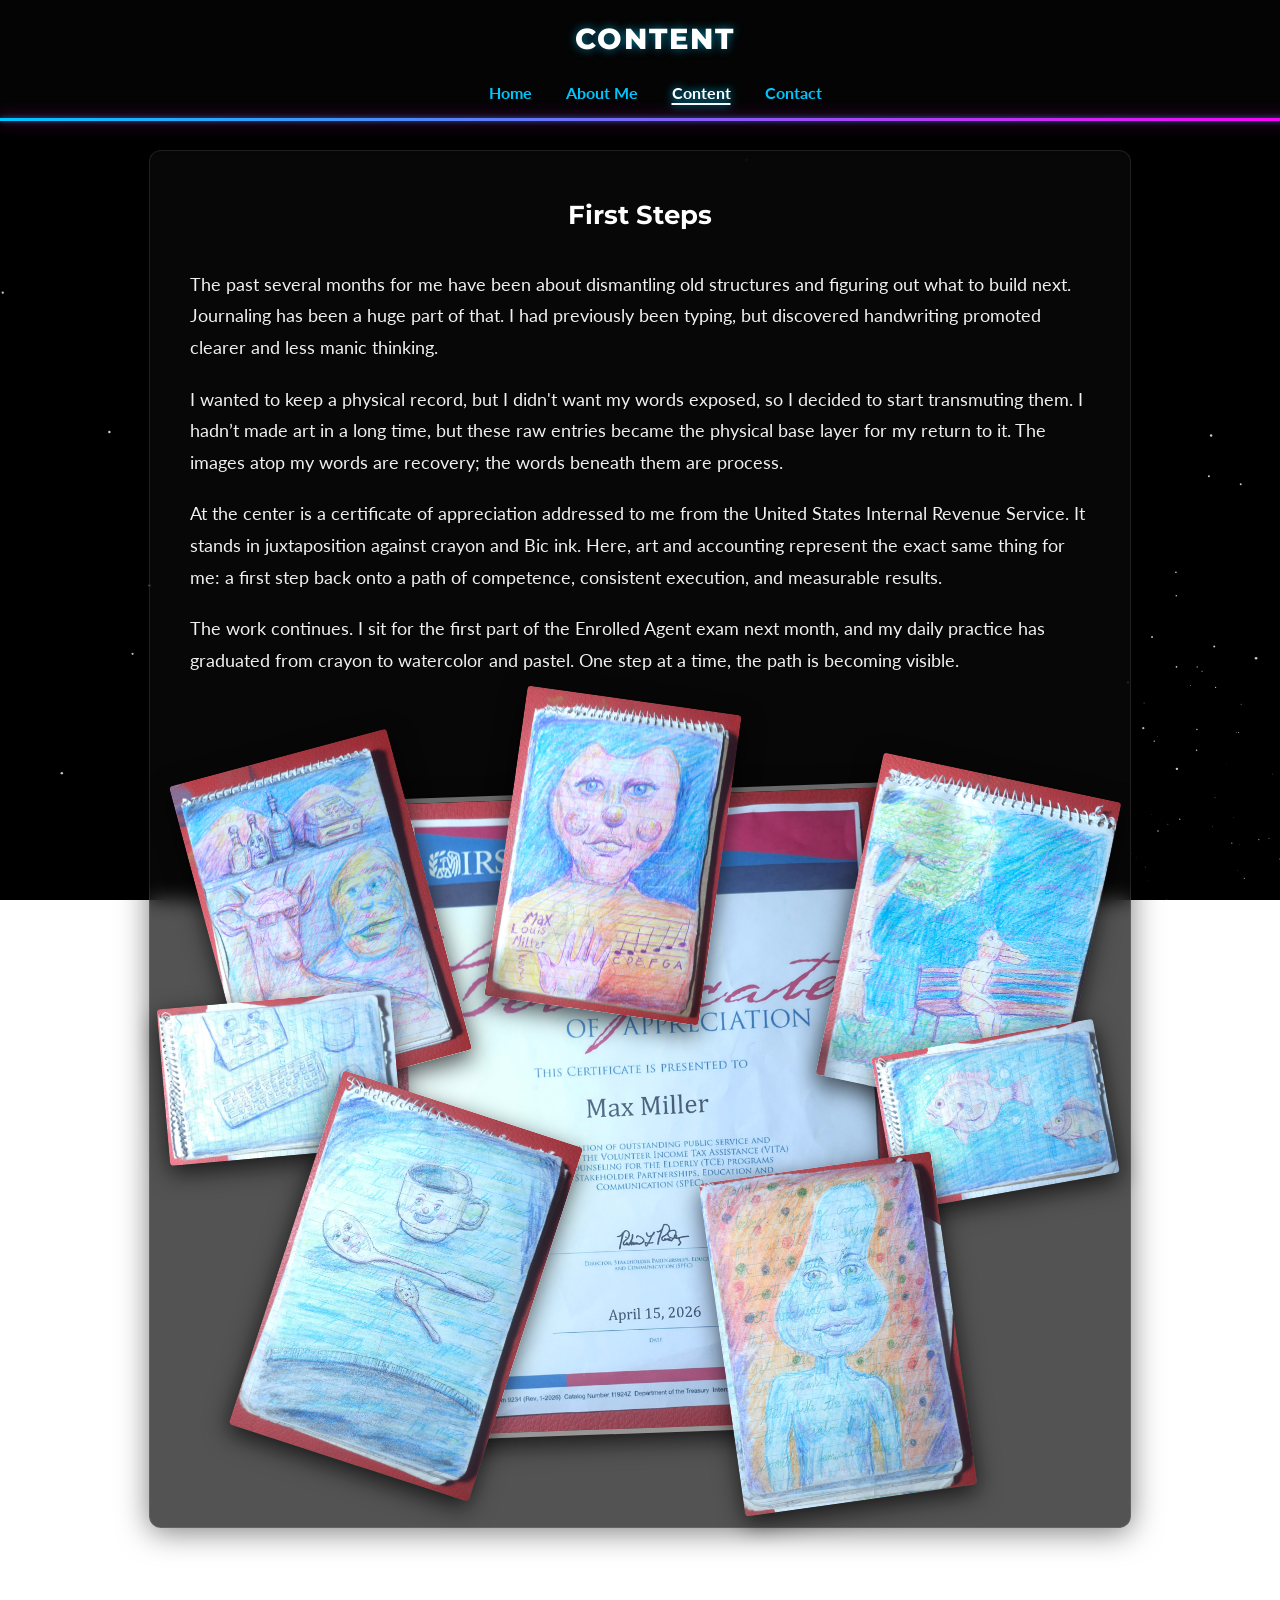
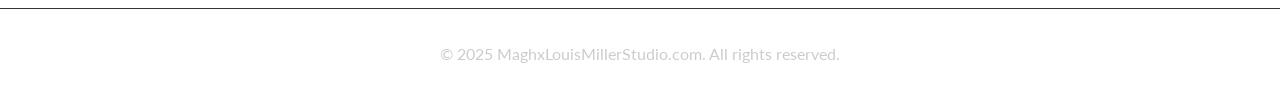
<file: first-steps.html>
<!DOCTYPE html>
<html lang="en">
<head>
    <meta charset="UTF-8">
    <meta name="viewport" content="width=device-width, initial-scale=1.0">
    <title>First Steps - MaghxLouisMillerStudio</title>
    <link rel="preconnect" href="https://fonts.googleapis.com">
    <link rel="preconnect" href="https://fonts.gstatic.com" crossorigin>
    <link href="https://fonts.googleapis.com/css2?family=Lato:wght@400;700&family=Montserrat:wght@600;700&display=swap" rel="stylesheet">
    <link rel="stylesheet" href="style.css">
    <script defer src="script.js"></script>
    <style>
        .first-steps-content {
            max-width: 900px;
            margin: 0 auto;
            text-align: left;
            line-height: 1.8;
            font-size: 1.1rem;
        }
        .first-steps-content p {
            margin-bottom: 20px;
        }
        
        .art-collage {
            position: relative;
            width: 100%;
            height: 750px;
            margin-top: 60px;
            display: flex;
            justify-content: center;
            align-items: center;
        }

        .art-collage img {
            position: absolute;
            border-radius: 4px;
            box-shadow: 0 8px 25px rgba(0,0,0,0.7);
            transition: transform 0.3s ease, z-index 0.3s ease;
        }

        .art-collage img:hover {
            z-index: 50 !important;
            transform: scale(1.1) !important;
        }

        .center-cert {
            position: relative !important;
            z-index: 3;
            width: 55%;
            max-width: 500px;
            border: 5px solid rgba(255, 255, 255, 0.4);
            box-shadow: 0 15px 40px rgba(0,0,0,0.9);
            transform: rotate(-2deg);
        }
        .center-cert:hover {
            transform: scale(1.05) rotate(0deg) !important;
        }

        .c1 { width: 25%; top: 2%; left: 2%; transform: rotate(-15deg); z-index: 5; }
        .c2 { width: 24%; top: -5%; left: 35%; transform: rotate(8deg); z-index: 4; }
        .c3 { width: 27%; top: 5%; right: 0%; transform: rotate(12deg); z-index: 6; }
        .c4 { width: 26%; top: 35%; left: -3%; transform: rotate(-5deg); z-index: 7; }
        .c5 { width: 25%; top: 40%; right: -2%; transform: rotate(-10deg); z-index: 8; }
        .c6 { width: 28%; bottom: 2%; left: 10%; transform: rotate(18deg); z-index: 9; }
        .c7 { width: 26%; bottom: -2%; right: 15%; transform: rotate(-8deg); z-index: 10; }

        @media (max-width: 768px) {
            .art-collage {
                height: 160vw;
                margin-top: 30px;
            }
            .center-cert { width: 85%; }
            .c1 { width: 45%; }
            .c2 { width: 43%; }
            .c3 { width: 47%; }
            .c4 { width: 45%; }
            .c5 { width: 45%; }
            .c6 { width: 50%; }
            .c7 { width: 47%; }
        }
    </style>
</head>
<body>
    <canvas id="starfield-canvas"></canvas>
    <header>
        <h1 class="site-title">Content</h1>
        <nav>
            <a href="index.html">Home</a>
            <a href="about.html">About Me</a>
            <a href="content.html" class="active">Content</a>
            <a href="index.html#contact">Contact</a>
        </nav>
    </header>

    <main class="Archive-page">
        <section class="glass-panel first-steps-content" style="padding: 40px;">
            <h2 style="text-align: center; margin-bottom: 30px;">First Steps</h2>
            <p>The past several months for me have been about dismantling old structures and figuring out what to build next. Journaling has been a huge part of that. I had previously been typing, but discovered handwriting promoted clearer and less manic thinking.</p>
            <p>I wanted to keep a physical record, but I didn't want my words exposed, so I decided to start transmuting them. I hadn’t made art in a long time, but these raw entries became the physical base layer for my return to it. The images atop my words are recovery; the words beneath them are process.</p>
            <p>At the center is a certificate of appreciation addressed to me from the United States Internal Revenue Service. It stands in juxtaposition against crayon and Bic ink. Here, art and accounting represent the exact same thing for me: a first step back onto a path of competence, consistent execution, and measurable results.</p>
            <p>The work continues. I sit for the first part of the Enrolled Agent exam next month, and my daily practice has graduated from crayon to watercolor and pastel. One step at a time, the path is becoming visible.</p>
            
            <div class="art-collage">
                <img src="doodles/certificate1.jpg" alt="IRS Certificate" class="center-cert">
                <img src="doodles/crayon1.jpg" alt="Crayon Art 1" class="c1">
                <img src="doodles/crayon2.jpg" alt="Crayon Art 2" class="c2">
                <img src="doodles/crayon3.jpg" alt="Crayon Art 3" class="c3">
                <img src="doodles/crayon4.jpg" alt="Crayon Art 4" class="c4">
                <img src="doodles/crayon5.jpg" alt="Crayon Art 5" class="c5">
                <img src="doodles/crayon6.jpg" alt="Crayon Art 6" class="c6">
                <img src="doodles/crayon7.jpg" alt="Crayon Art 7" class="c7">
            </div>
        </section>
    </main>

    <footer>
        <p>© 2025 MaghxLouisMillerStudio.com. All rights reserved.</p>
    </footer>
</body>
</html>
</file>
<file: style.css>
/* ---------------------------------
   GLOBAL VARIABLES
---------------------------------- */
:root {
  --brand-gradient: linear-gradient(120deg, #00c6ff, #ff00f3, #ffb800, #00c6ff);
}

/* ---------------------------------
   NEW: FADE-IN ANIMATION
   This provides the "cool animation" on page load.
---------------------------------- */
@keyframes fadeIn {
  from {
    opacity: 0;
    transform: translateY(20px);
  }
  to {
    opacity: 1;
    transform: translateY(0);
  }
}
/* ---------------------------------
   TALKING HEAD ANIMATION
---------------------------------- */
@keyframes floatHead {
  0%, 100% { transform: translateY(0) rotate(-1deg); }
  50% { transform: translateY(-12px) rotate(1deg); }
}

/* ---------------------------------
   STARFIELD BACKGROUND
---------------------------------- */
#starfield-canvas {
  position: fixed;
  top: 0;
  left: 0;
  width: 100%;
  height: 100%;
  z-index: -1;
  background: #000;
}

/* ---------------------------------
   GLOBAL & BODY STYLES
   FIXED: Font-family now correctly uses the loaded Google Fonts.
---------------------------------- */
html, body {
  margin: 0;
  padding: 0;
  /* FIXED: Using 'Lato' as the base font */
  font-family: 'Lato', Arial, sans-serif;
  background: transparent; /* Allows the starfield to show */
  color: #f0f0f0; /* Slightly softer white for text */
  font-size: 16px;
  line-height: 1.7;
}

/* Base link styles */
a {
  color: #00c6ff; /* Use a single, consistent bright blue */
  text-decoration: none;
  font-weight: bold;
  transition: color 0.2s ease, text-shadow 0.2s ease;
}
a:hover {
  color: #fff;
  text-shadow: 0 0 8px #00c6ff; /* Add a glow on hover */
}

/* FIXED: Using 'Montserrat' for all headings */
h1, h2, h3, h4, h5, h6 {
  font-family: 'Montserrat', Arial, sans-serif;
  font-weight: 700;
  color: #fff;
  margin-top: 0;
}

.site-title {
  font-weight: 800;
  margin-bottom: 15px;
  font-size: 1.8rem;
  text-transform: uppercase;
  letter-spacing: 2px;
  
  /* Clean glowing text to contrast the flashy border */
  color: #fff;
  text-shadow: 0 0 10px rgba(0, 198, 255, 0.6);
}

/* ---------------------------------
   NEW: GLOBAL GLASS-PANEL STYLE
   This reusable class will be the base for our new design.
---------------------------------- */
.glass-panel {
  background: rgba(10, 10, 10, 0.7); /* Dark, 70% transparent */
  border: 1px solid rgba(255, 255, 255, 0.1); /* Subtle white border */
  border-radius: 12px;
  box-shadow: 0 4px 30px rgba(0, 0, 0, 0.5); /* Soft shadow */
  
  /* The "Frosted Glass" effect */
  backdrop-filter: blur(10px);
  -webkit-backdrop-filter: blur(10px); /* For Safari */
}

/* ---------------------------------
   HEADER (REDESIGNED)
   Now a permanent "glass" bar.
---------------------------------- */
header {
  position: fixed;
  top: 0;
  left: 0;
  width: 100%;
  padding: 15px;
  text-align: center;
  z-index: 1000;
  
  /* Apply the glass effect */
  background: rgba(5, 5, 5, 0.85); /* Darkened slightly for contrast */
  border-bottom: none;
  box-shadow: 0 4px 20px rgba(0, 0, 0, 0.6);
  backdrop-filter: blur(15px);
  -webkit-backdrop-filter: blur(15px);
}

/* Flashy Animated Glowing Border for Header */
header::after {
  content: '';
  position: absolute;
  bottom: 0;
  left: 0;
  width: 100%;
  height: 3px;
  background: var(--brand-gradient);
  background-size: 300% 300%;
  animation: gradient-shift 6s ease-in-out infinite alternate;
  box-shadow: 0 0 15px rgba(255, 0, 243, 0.6), 0 0 5px rgba(0, 198, 255, 0.6);
}

nav a {
  margin: 0 15px;
}

/* ---------------------------------
   FIX FOR FIXED-HEADER LAYOUT
   (Increased padding-top to 150px)
---------------------------------- */
.home-section,
.about-section,
.Archive-page {
  padding-top: 150px; /* More space for the fixed header */
  padding-bottom: 40px;
  
  /* Apply the "cool animation" to all main content sections */
  animation: fadeIn 1s ease-out;
}

/* ---------------------------------
   HOME PAGE STYLES
   Applying the "glass-panel" style
---------------------------------- */
.home-section {
  text-align: center;
  min-height: 80vh;
}

.home-layout {
  display: block;
}

.home-right {
  width: 90%;
  max-width: 800px;
  margin: 40px auto 0 auto;
  
  /* Make it a "containing" block */
  position: relative; 
  overflow: hidden; /* Hide blob overflow */

  /* Old styles */
  background: rgba(20, 20, 20, 0.4);
  border-radius: 8px;
  padding: 20px;
  border: 1px solid #333;
}

/* ---------------------------------
   AUDIO BUTTONS
---------------------------------- */
.audio-control-container {
  display: flex;
  justify-content: center;
  align-items: center;
  gap: 15px;
  margin-bottom: 20px;
  flex-wrap: wrap;
}
.audio-btn {
  background-color: #007bff;
  color: white;
  border: none;
  padding: 10px 20px;
  border-radius: 5px;
  cursor: pointer;
  font-family: 'Montserrat', sans-serif;
  font-weight: 600;
  transition: background-color 0.2s, transform 0.1s;
}
.audio-btn:hover {
  background-color: #0056b3;
}
.audio-btn:active {
  transform: scale(0.95);
}

/* ---------------------------------
   CONTACT SECTION
   Applying the "glass-panel" style
---------------------------------- */
.contact-section {
  padding: 40px;
  text-align: center;
  max-width: 800px;
  margin: 40px auto;
  
  /* Use the new glass style */
  background: rgba(10, 10, 10, 0.4); /* Reduced opacity */
  border: 1px solid rgba(255, 255, 255, 0.1);
  border-radius: 12px;
  box-shadow: 0 4px 30px rgba(0, 0, 0, 0.5);
}

/* ---------------------------------
   AVAILABILITY / OFFLINE STATUS
---------------------------------- */
.availability-status {
  position: relative;
  overflow: hidden;
  border: none;
  border-radius: 16px;
  padding: 3em 2em;
  margin: 40px auto;
  max-width: 600px;
  text-align: center;
  
  /* Jazzy animated gradient background */
  background: linear-gradient(-45deg, rgba(43, 0, 51, 0.8), rgba(0, 31, 63, 0.8), rgba(51, 0, 27, 0.8), rgba(0, 17, 34, 0.8)); /* Updated to allow stars to show through */
  background-size: 400% 400%;
  animation: jazzy-bg 12s ease infinite;
  box-shadow: 0 10px 40px rgba(0, 0, 0, 0.6), 0 0 20px rgba(255, 0, 243, 0.2);
}

@keyframes jazzy-bg {
  0% { background-position: 0% 50%; }
  50% { background-position: 100% 50%; }
  100% { background-position: 0% 50%; }
}

/* Moving diagonal stripes overlay */
.availability-status::before {
  content: '';
  position: absolute;
  top: 0; left: 0; right: 0; bottom: 0;
  background: repeating-linear-gradient(
    45deg,
    transparent,
    transparent 10px,
    rgba(255, 255, 255, 0.04) 10px,
    rgba(255, 255, 255, 0.04) 20px
  );
  z-index: 0;
  animation: slide-stripes 20s linear infinite;
}

@keyframes slide-stripes {
  from { background-position: 0 0; }
  to { background-position: 1000px 0; }
}

.status-content-wrapper {
  position: relative;
  z-index: 1;
}

/* Unify both texts with a cool, perfectly sharp 3D retro animation */
.availability-status .animated-offline-text,
.availability-status .status-description {
  color: #fff;
  animation: retro-3d-float 4s ease-in-out infinite;
}

@keyframes retro-3d-float {
  0%, 100% {
    text-shadow: 1px 1px 0px #00c6ff, 2px 2px 0px #ff00f3, 4px 4px 0px rgba(0, 0, 0, 0.8);
    transform: translate(0, 0);
  }
  50% {
    text-shadow: 2px 2px 0px #00c6ff, 4px 4px 0px #ff00f3, 6px 6px 0px rgba(0, 0, 0, 0.8);
    transform: translate(-2px, -2px);
  }
}

/* Specific typography for the offline text */
.availability-status .animated-offline-text {
  font-family: 'Montserrat', Arial, sans-serif;
  font-weight: 800;
  font-size: 1.2rem;
  line-height: 1.5;
  letter-spacing: 1px;
  text-transform: uppercase;
  display: inline-block;
  margin: 0 auto 10px auto;
}

.status-description {
  font-family: 'Montserrat', Arial, sans-serif;
  font-weight: 700;
  font-size: 1.6rem;
  line-height: 1.6;
  margin-top: 15px;
  text-transform: none;
  letter-spacing: normal;
}

.contact-form {
  max-width: 600px;
  margin: 30px auto;
  text-align: left;
}
.form-group {
  margin-bottom: 20px;
}
.form-group label {
  display: block;
  margin-bottom: 5px;
  font-weight: bold;
}
.form-group input,
.form-group textarea {
  width: 100%;
  padding: 15px;
  border: 1px solid rgba(255, 255, 255, 0.15);
  background: rgba(0, 0, 0, 0.4);
  color: #fff;
  border-radius: 8px;
  box-sizing: border-box;
  transition: border-color 0.3s ease, box-shadow 0.3s ease, background 0.3s ease;
  font-family: 'Lato', Arial, sans-serif;
  box-shadow: inset 0 2px 5px rgba(0,0,0,0.5);
}
.form-group input:focus,
.form-group textarea:focus {
  outline: none;
  border-color: #00c6ff;
  background: rgba(0, 0, 0, 0.7);
  box-shadow: 0 0 12px rgba(0, 198, 255, 0.3), inset 0 2px 5px rgba(0,0,0,0.5);
}

/* ---------------------------------
   SUBMIT BUTTON & SOCIAL LINKS
---------------------------------- */
.submit-btn {
  width: 100%;
  padding: 15px;
  font-size: 1.1rem;
  margin-top: 15px;
  background: transparent;
  color: #00c6ff;
  border: 2px solid #00c6ff;
  border-radius: 8px;
  cursor: pointer;
  text-transform: uppercase;
  letter-spacing: 2px;
  font-weight: bold;
  transition: all 0.3s ease;
  box-shadow: 0 0 10px rgba(0, 198, 255, 0.1);
}
.submit-btn:hover {
  background: #00c6ff;
  color: #000;
  box-shadow: 0 0 20px rgba(0, 198, 255, 0.6);
  transform: translateY(-2px);
}
.submit-btn:active {
  transform: translateY(0);
}

.social-links {
  margin-top: 40px;
  padding-top: 20px;
  border-top: 1px solid rgba(255, 255, 255, 0.1);
}
.social-links p {
  margin-bottom: 15px;
  color: #aaa;
}
.social-links a {
  display: inline-block;
  margin: 0 8px;
  padding: 8px 16px;
  background: rgba(255, 255, 255, 0.05);
  border: 1px solid rgba(255, 255, 255, 0.1);
  border-radius: 20px;
  font-size: 0.9rem;
  transition: all 0.3s ease;
}
.social-links a:hover {
  background: rgba(0, 198, 255, 0.15);
  border-color: #00c6ff;
  transform: translateY(-3px);
  box-shadow: 0 4px 10px rgba(0, 198, 255, 0.2);
}

/* ---------------------------------
   ABOUT PAGE
   Applying the "glass-panel" style
---------------------------------- */
.about-section {
  position: relative;
  min-height: 80vh;
  display: flex;
  flex-direction: column;
  align-items: center;
  justify-content: flex-start;
  padding-left: 20px;
  padding-right: 20px;
  overflow: hidden;
  
  /* Use the glass style on the main text container */
  max-width: 1000px;
  margin: 0 auto;
  padding: 30px;
  padding-top: 150px;
  background: rgba(10, 10, 10, 0.7);
  border: 1px solid rgba(255, 255, 255, 0.1);
  border-radius: 12px;
  box-shadow: 0 4px 30px rgba(0, 0, 0, 0.5);
  backdrop-filter: blur(10px);
  -webkit-backdrop-filter: blur(10px);
}

.about-section h2 {
    font-size: 2rem;
    margin-top: 20px;
}
.about-section p {
    font-size: 1.1rem;
    max-width: 800px;
    text-align: center;
}

.profile-photo {
  width: 200px;
  height: 200px;
  border-radius: 50%;
  object-fit: cover;
  object-position: center 0%;
  margin: 20px auto 0;
  border: 3px solid rgba(255, 255, 255, 0.2);
  box-shadow: 0 4px 15px rgba(0, 0, 0, 0.5);
}
.tapestry-grid {
  display: grid;
  grid-template-columns: repeat(auto-fill, minmax(100px, 1fr));
  width: 100%;
  max-width: 1000px;
  margin: 20px 0;
  z-index: 1;
  border-radius: 8px;
  overflow: hidden; /* Clips the corners of the grid */
}
.tapestry-grid div {
  padding-top: 100%;
  background-size: cover;
  background-position: center;
}

 /* ---------------------------------
   THE CLEAN ARCHIVE GRID 
---------------------------------- */
/* ---------------------------------
   STICKY TALKING HEAD 
---------------------------------- */
.talking-head-container {
  z-index: 999;
  display: flex;
  justify-content: center;
  align-items: center; /* Centers the head vertically */
  min-height: 200px; /* Gives it physical space so it doesn't overlap controls */
  pointer-events: none; 
}

.talking-head {
  width: 20vw; 
  min-width: 160px;
  max-width: 240px;
  pointer-events: auto; /* Makes the head itself solid */
  filter: drop-shadow(0 0 15px rgba(0,0,0,0.8));
  transition: transform 0.3s, filter 0.3s; /* Added smooth transition for the glow */
  animation: floatHead 6s infinite ease-in-out; /* Gentle idle bobbing */
}

.is-talking {
  /* Using the floatHead animation already defined at the top of your file! */
  animation: floatHead 2.5s infinite ease-in-out; /* Faster bobbing when talking */
  filter: drop-shadow(0 0 20px rgba(0, 255, 200, 0.4));
}
.Archive-page {
  max-width: 1200px;
  margin: 0 auto;
  padding: 150px 20px 40px 20px;
}

.Archive-grid {
  display: grid;
  /* This controls how many images per row. 150px is the size of each square. */
  grid-template-columns: repeat(auto-fill, minmax(150px, 1fr)); 
  gap: 10px;
  padding: 20px 0;
}

.Archive-item {
  aspect-ratio: 1 / 1; /* Forces the image to stay square */
  overflow: hidden;
  border-radius: 4px;
  background: #111;
}

.Archive-item img {
  width: 100%;
  height: 100%;
  object-fit: cover; /* Crops the image so it fits the square without stretching */
  display: block;
  filter: grayscale(20%);
  transition: transform 0.3s ease, filter 0.3s ease;
}

.Archive-item:hover img {
  transform: scale(1.1);
  filter: grayscale(0%);
}

/* ---------------------------------
   NAVIGATION ACTIVE STATE
---------------------------------- */
nav a.active {
  color: #fff;
  text-shadow: 0 0 8px #00c6ff;
  text-decoration: underline;
  text-decoration-thickness: 2px;
  text-underline-offset: 4px;
}

/* ---------------------------------
   FOOTER
---------------------------------- */
footer {
  background: transparent;
  border-top: 1px solid #333;
  padding: 15px;
  text-align: center;
  color: #ccc;
  position: relative;
  z-index: 10;
  margin-top: 40px;
}

/* ---------------------------------
   ANIMATED GRADIENT TEXT (OPTION 1)
---------------------------------- */
.animated-gradient {
  font-size: 2.5rem;
  font-weight: 700;
  text-align: center;

  /* 1. Create a "trippy" gradient background */
  background: var(--brand-gradient);
  
  /* 2. Set the background to be huge */
  background-size: 300% 300%;

  /* 3. Clip the background to the SHAPE of the text */
  -webkit-background-clip: text;
  background-clip: text;

  /* 4. Make the text color transparent to show the gradient */
  color: transparent;

  /* 5. Animate the background-position */
  animation: gradient-shift 6s ease-in-out infinite alternate;
}

/* This @keyframes rule moves the gradient */
@keyframes gradient-shift {
  from {
    background-position: 0% 0%;
  }
  to {
    background-position: 100% 100%;
  }
}

/* Delete the old @keyframes glow rule */

/* ---------------------------------
   MEDIA QUERIES FOR MOBILE
---------------------------------- */
@media (max-width: 768px) {
  .site-title {
    font-size: 1.2rem;
    letter-spacing: 1px;
  }
  nav a {
    margin: 0 10px;
    font-size: 0.9rem;
  }
  .home-right {
    width: 95%;
    padding: 20px;
  }
  .animated-gradient {
    font-size: 2rem;
  }
  .contact-section,
  .Archive-intro,
  .about-section {
    width: auto;
    margin-left: 10px;
    margin-right: 10px;
    padding: 20px;
  }
  .about-section {
    padding-top: 130px;
  }
}

/* ---------------------------------
   VOLUME SLIDER STYLES
---------------------------------- */
.volume-slider {
  width: 180px;
  -webkit-appearance: none;
  appearance: none;
  background: rgba(255, 255, 255, 0.2);
  height: 8px;
  border-radius: 5px;
  outline: none;
  transition: opacity 0.2s;
  backdrop-filter: blur(5px);
}

.volume-slider::-webkit-slider-thumb {
  -webkit-appearance: none;
  appearance: none;
  width: 20px;
  height: 20px;
  background: #fff;
  border-radius: 50%;
  cursor: pointer;
  border: 2px solid #00c6ff;
}

.volume-slider::-moz-range-thumb {
  width: 20px;
  height: 20px;
  background: #fff;
  border-radius: 50%;
  cursor: pointer;
  border: 2px solid #00c6ff;
}

/* ---------------------------------
   NEW FADE-IN ANIMATIONS
---------------------------------- */

/* 1. This is the "storyboard" for the animation */
@keyframes fadeInUp {
  from {
    opacity: 0;
    transform: translateY(30px); /* Start 30px lower */
  }
  to {
    opacity: 1;
    transform: translateY(0); /* End at original position */
  }
}

/* 2. This applies the animation to the new sub-headline */
.fade-in-up {
  font-size: 1.25rem;
  color: #ccc;
  margin-top: 10px;
  margin-bottom: 30px;
  
  /* Animation: 'fadeInUp' name, 1s duration, 'ease-out' timing,
     '0.3s' delay, and 'forwards' to stay at the end state */
  animation: fadeInUp 1s ease-out 0.3s forwards;
  
  /* Start hidden */
  opacity: 0;
}

/* 3. This applies a longer delay to the button */
.fade-in-up-delay {
  animation: fadeInUp 1s ease-out 0.6s forwards;
  opacity: 0; /* Start hidden */
}
/* ---------------------------------
   LAVA LAMP EFFECT (OPTION 2)
---------------------------------- */

.lava-lamp-container {
  /* This is the magic: */
  /* 1. Blur the blobs and 2. sharpen the edges where they meet */
  /* This creates the "merging" lava lamp effect */
  filter: blur(25px) contrast(40);
  
  /* Container setup */
  position: absolute;
  top: 0;
  left: 0;
  width: 100%;
  height: 100%;
  overflow: hidden;
}

.lava-blob {
  position: absolute;
  border-radius: 50%;
  /* Using the same gradient as the text */
  background: linear-gradient(120deg, 
    #00c6ff, 
    #ff00f3
  );
  opacity: 0.7;
  
  /* This calls the animation */
  animation: move-blob 15s infinite alternate;
}

/* Create 4 blobs of different sizes/speeds */
.lava-blob:nth-child(1) {
  width: 250px; height: 250px;
  top: 10%; left: 10%;
  animation-duration: 15s;
}
.lava-blob:nth-child(2) {
  width: 200px; height: 200px;
  top: 50%; left: 60%;
  animation-duration: 12s;
  animation-direction: alternate-reverse;
}
.lava-blob:nth-child(3) {
  width: 150px; height: 150px;
  top: 70%; left: 10%;
  animation-duration: 18s;
}
.lava-blob:nth-child(4) {
  width: 180px; height: 180px;
  top: 20%; left: 80%;
  animation-duration: 10s;
  animation-direction: alternate-reverse;
}

/* Defines the movement for the blobs */
@keyframes move-blob {
  from {
    transform: translate(-50%, -50%) rotate(0deg);
  }
  to {
    transform: translate(50%, 50%) rotate(360deg);
  }
}

/* This container holds the text */
.hero-content {
  position: relative;
  z-index: 10; /* Sits ON TOP of the lava lamp */
  text-align: center;
}
/* ---------------------------------
   TALKING HEAD 
---------------------------------- */
.talking-head-container {
  display: flex;
  justify-content: center;
  min-height: 200px;
  pointer-events: none;
  /* No position set here - JavaScript controls it */
}

/* ---------------------------------
   FLOWER ANIMATION (AVAILABILITY STATUS)
---------------------------------- */
.flower-anim-container {
  position: absolute;
  top: 0;
  left: 0;
  width: 100%;
  height: 100%;
  display: flex;
  align-items: flex-end;
  justify-content: center;
  overflow: hidden;
  perspective: 1000px;
  pointer-events: none; /* Allows user to still click text/copy over it */
  z-index: 0;
  --dark-color: #000;
}

.flower-anim-container *,
.flower-anim-container *::after,
.flower-anim-container *::before {
  box-sizing: border-box;
}

.flower-anim-container.not-loaded * {
  animation-play-state: paused !important;
}

.flowers {
  position: relative;
  transform: scale(0.4); /* Scaled slightly down to fit seamlessly inside the card */
  transform-origin: bottom center;
}

.flower {
  position: absolute;
  bottom: 10vmin;
  transform-origin: bottom center;
  z-index: 10;
  --fl-speed: 0.8s;
}
.flower--1 {
  animation: moving-flower-1 4s linear infinite;
}
.flower--1 .flower__line {
  height: 70vmin;
  animation-delay: 0.3s;
}
.flower--1 .flower__line__leaf--1 {
  animation: blooming-leaf-right var(--fl-speed) 1.6s backwards;
}
.flower--1 .flower__line__leaf--2 {
  animation: blooming-leaf-right var(--fl-speed) 1.4s backwards;
}
.flower--1 .flower__line__leaf--3 {
  animation: blooming-leaf-left var(--fl-speed) 1.2s backwards;
}
.flower--1 .flower__line__leaf--4 {
  animation: blooming-leaf-left var(--fl-speed) 1s backwards;
}
.flower--1 .flower__line__leaf--5 {
  animation: blooming-leaf-right var(--fl-speed) 1.8s backwards;
}
.flower--1 .flower__line__leaf--6 {
  animation: blooming-leaf-left var(--fl-speed) 2s backwards;
}
.flower--2 {
  left: 50%;
  transform: rotate(30deg);
  animation: moving-flower-2 4s linear infinite;
}
.flower--2 .flower__line {
  height: 60vmin;
  animation-delay: 0.8s;
}
.flower--2 .flower__line__leaf--1 {
  animation: blooming-leaf-right var(--fl-speed) 1.9s backwards;
}
.flower--2 .flower__line__leaf--2 {
  animation: blooming-leaf-right var(--fl-speed) 1.7s backwards;
}
.flower--2 .flower__line__leaf--3 {
  animation: blooming-leaf-left var(--fl-speed) 1.5s backwards;
}
.flower--2 .flower__line__leaf--4 {
  animation: blooming-leaf-left var(--fl-speed) 1.3s backwards;
}
.flower--3 {
  left: 50%;
  transform: rotate(-15deg);
  animation: moving-flower-3 4s linear infinite;
}
.flower--3 .flower__line {
  animation-delay: 0.9s;
}
.flower--3 .flower__line__leaf--1 {
  animation: blooming-leaf-right var(--fl-speed) 2.5s backwards;
}
.flower--3 .flower__line__leaf--2 {
  animation: blooming-leaf-right var(--fl-speed) 2.3s backwards;
}
.flower--3 .flower__line__leaf--3 {
  animation: blooming-leaf-left var(--fl-speed) 2.1s backwards;
}
.flower--3 .flower__line__leaf--4 {
  animation: blooming-leaf-left var(--fl-speed) 1.9s backwards;
}
.flower__leafs {
  position: relative;
  animation: blooming-flower 2s backwards;
}
.flower__leafs--1 {
  animation-delay: 1.1s;
}
.flower__leafs--2 {
  animation-delay: 1.4s;
}
.flower__leafs--3 {
  animation-delay: 1.7s;
}
.flower__leafs::after {
  content: "";
  position: absolute;
  left: 0;
  top: 0;
  transform: translate(-50%, -100%);
  width: 8vmin;
  height: 8vmin;
  background-color: #ff00f3;
  filter: blur(10vmin);
}
.flower__leaf {
  position: absolute;
  bottom: 0;
  left: 50%;
  width: 8vmin;
  height: 11vmin;
  border-radius: 100% 0% 100% 0%;
  background-color: #ff00f3;
  background-image: linear-gradient(to top, #8a2be2, #ff00f3);
  transform-origin: bottom center;
  opacity: 0.9;
  box-shadow: inset 0 0 2vmin rgba(255, 255, 255, 0.5), 0 0 15px rgba(255, 0, 243, 0.6);
}
.flower__leaf--1 {
  transform: translate(-10%, 1%) rotateY(40deg) rotateX(-50deg);
}
.flower__leaf--2 {
  transform: translate(-50%, -4%) rotateX(40deg);
}
.flower__leaf--3 {
  transform: translate(-90%, 0%) rotateY(45deg) rotateX(50deg);
}
.flower__leaf--4 {
  width: 8vmin;
  height: 8vmin;
  transform-origin: bottom left;
  border-radius: 100% 0% 100% 0%;
  transform: translate(0%, 18%) rotateX(70deg) rotate(-43deg);
  background-image: linear-gradient(to top, #00c6ff, #ff00f3);
  z-index: 1;
  opacity: 0.8;
}
.flower__white-circle {
  position: absolute;
  left: -2vmin;
  top: -2vmin;
  width: 6vmin;
  height: 6vmin;
  border-radius: 50%;
  background-color: #00c6ff;
  box-shadow: 0 0 20px #00c6ff, inset 0 0 10px #fff;
}
.flower__white-circle::after {
  display: none;
}
.flower__line {
  height: 55vmin;
  width: 1.5vmin;
  background-image: linear-gradient(to left, rgba(0, 0, 0, 0.2), transparent, rgba(255, 255, 255, 0.2)), linear-gradient(to top, transparent 10%, #4a00e0, #ff00f3);
  box-shadow: inset 0 0 2px rgba(0, 0, 0, 0.5), 0 0 10px rgba(255, 0, 243, 0.4);
  animation: grow-flower-tree 4s backwards;
}
.flower__line__leaf {
  --w: 7vmin;
  --h: calc(var(--w) + 2vmin);
  position: absolute;
  top: 20%;
  left: 90%;
  width: var(--w);
  height: var(--h);
  border-top-right-radius: var(--h);
  border-bottom-left-radius: var(--h);
  background-image: linear-gradient(to top, rgba(74, 0, 224, 0.4), #ff00f3);
}
.flower__line__leaf--1 {
  transform: rotate(70deg) rotateY(30deg);
}
.flower__line__leaf--2 {
  top: 45%;
  transform: rotate(70deg) rotateY(30deg);
}
.flower__line__leaf--3, .flower__line__leaf--4, .flower__line__leaf--6 {
  border-top-right-radius: 0;
  border-bottom-left-radius: 0;
  border-top-left-radius: var(--h);
  border-bottom-right-radius: var(--h);
  left: -460%;
  top: 12%;
  transform: rotate(-70deg) rotateY(30deg);
}
.flower__line__leaf--4 {
  top: 40%;
}
.flower__line__leaf--5 {
  top: 0;
  transform-origin: left;
  transform: rotate(70deg) rotateY(30deg) scale(0.6);
}
.flower__line__leaf--6 {
  top: -2%;
  left: -450%;
  transform-origin: right;
  transform: rotate(-70deg) rotateY(30deg) scale(0.6);
}
.flower__light {
  position: absolute;
  bottom: 0vmin;
  width: 1vmin;
  height: 1vmin;
  background-color: #00c6ff;
  border-radius: 50%;
  filter: blur(0.2vmin);
  animation: light-ans 4s linear infinite backwards;
}
.flower__light:nth-child(odd) {
  background-color: #ffb800;
}
.flower__light--1 {
  left: -2vmin;
  animation-delay: 1s;
}
.flower__light--2 {
  left: 3vmin;
  animation-delay: 0.5s;
}
.flower__light--3 {
  left: -6vmin;
  animation-delay: 0.3s;
}
.flower__light--4 {
  left: 6vmin;
  animation-delay: 0.9s;
}
.flower__light--5 {
  left: -1vmin;
  animation-delay: 1.5s;
}
.flower__light--6 {
  left: -4vmin;
  animation-delay: 3s;
}
.flower__light--7 {
  left: 3vmin;
  animation-delay: 2s;
}
.flower__light--8 {
  left: -6vmin;
  animation-delay: 3.5s;
}
.flower__grass {
  --c: #4a00e0;
  --line-w: 1.5vmin;
  position: absolute;
  bottom: 12vmin;
  left: -7vmin;
  display: flex;
  flex-direction: column;
  align-items: flex-end;
  z-index: 20;
  transform-origin: bottom center;
  transform: rotate(-48deg) rotateY(40deg);
}
.flower__grass--1 {
  animation: moving-grass 2s linear infinite;
}
.flower__grass--2 {
  left: 2vmin;
  bottom: 10vmin;
  transform: scale(0.5) rotate(75deg) rotateX(10deg) rotateY(-200deg);
  opacity: 0.8;
  z-index: 0;
  animation: moving-grass--2 1.5s linear infinite;
}
.flower__grass--top {
  width: 7vmin;
  height: 10vmin;
  border-top-right-radius: 100%;
  border-right: var(--line-w) solid var(--c);
  transform-origin: bottom center;
  transform: rotate(-2deg);
}
.flower__grass--bottom {
  margin-top: -2px;
  width: var(--line-w);
  height: 25vmin;
  background-image: linear-gradient(to top, transparent, var(--c));
}
.flower__grass__leaf {
  --size: 10vmin;
  position: absolute;
  width: calc(var(--size) * 2.1);
  height: var(--size);
  border-top-left-radius: var(--size);
  border-top-right-radius: var(--size);
  background-image: linear-gradient(to top, transparent, transparent 30%, var(--c));
  z-index: 100;
}
.flower__grass__leaf--1 {
  top: -6%;
  left: 30%;
  --size: 6vmin;
  transform: rotate(-20deg);
  animation: growing-grass-ans--1 2s 2.6s backwards;
}
@keyframes growing-grass-ans--1 {
  0% {
    transform-origin: bottom left;
    transform: rotate(-20deg) scale(0);
  }
}
.flower__grass__leaf--2 {
  top: -5%;
  left: -110%;
  --size: 6vmin;
  transform: rotate(10deg);
  animation: growing-grass-ans--2 2s 2.4s linear backwards;
}
@keyframes growing-grass-ans--2 {
  0% {
    transform-origin: bottom right;
    transform: rotate(10deg) scale(0);
  }
}
.flower__grass__leaf--3 {
  top: 5%;
  left: 60%;
  --size: 8vmin;
  transform: rotate(-18deg) rotateX(-20deg);
  animation: growing-grass-ans--3 2s 2.2s linear backwards;
}
@keyframes growing-grass-ans--3 {
  0% {
    transform-origin: bottom left;
    transform: rotate(-18deg) rotateX(-20deg) scale(0);
  }
}
.flower__grass__leaf--4 {
  top: 6%;
  left: -135%;
  --size: 8vmin;
  transform: rotate(2deg);
  animation: growing-grass-ans--4 2s 2s linear backwards;
}
@keyframes growing-grass-ans--4 {
  0% {
    transform-origin: bottom right;
    transform: rotate(2deg) scale(0);
  }
}
.flower__grass__leaf--5 {
  top: 20%;
  left: 60%;
  --size: 10vmin;
  transform: rotate(-24deg) rotateX(-20deg);
  animation: growing-grass-ans--5 2s 1.8s linear backwards;
}
@keyframes growing-grass-ans--5 {
  0% {
    transform-origin: bottom left;
    transform: rotate(-24deg) rotateX(-20deg) scale(0);
  }
}
.flower__grass__leaf--6 {
  top: 22%;
  left: -180%;
  --size: 10vmin;
  transform: rotate(10deg);
  animation: growing-grass-ans--6 2s 1.6s linear backwards;
}
@keyframes growing-grass-ans--6 {
  0% {
    transform-origin: bottom right;
    transform: rotate(10deg) scale(0);
  }
}
.flower__grass__leaf--7 {
  top: 39%;
  left: 70%;
  --size: 10vmin;
  transform: rotate(-10deg);
  animation: growing-grass-ans--7 2s 1.4s linear backwards;
}
@keyframes growing-grass-ans--7 {
  0% {
    transform-origin: bottom left;
    transform: rotate(-10deg) scale(0);
  }
}
.flower__grass__leaf--8 {
  top: 40%;
  left: -215%;
  --size: 11vmin;
  transform: rotate(10deg);
  animation: growing-grass-ans--8 2s 1.2s linear backwards;
}
@keyframes growing-grass-ans--8 {
  0% {
    transform-origin: bottom right;
    transform: rotate(10deg) scale(0);
  }
}
.flower__grass__overlay {
  position: absolute;
  top: -10%;
  right: 0%;
  width: 100%;
  height: 100%;
  background-color: rgba(0, 0, 0, 0.6);
  filter: blur(1.5vmin);
  z-index: 100;
}
.flower__g-long {
  --w: 2vmin;
  --h: 6vmin;
  --c: #8a2be2;
  position: absolute;
  bottom: 10vmin;
  left: -3vmin;
  transform-origin: bottom center;
  transform: rotate(-30deg) rotateY(-20deg);
  display: flex;
  flex-direction: column;
  align-items: flex-end;
  animation: flower-g-long-ans 3s linear infinite;
}
@keyframes flower-g-long-ans {
  0%, 100% {
    transform: rotate(-30deg) rotateY(-20deg);
  }
  50% {
    transform: rotate(-32deg) rotateY(-20deg);
  }
}
.flower__g-long__top {
  top: calc(var(--h) * -1);
  width: calc(var(--w) + 1vmin);
  height: var(--h);
  border-top-right-radius: 100%;
  border-right: 0.7vmin solid var(--c);
  transform: translate(-0.7vmin, 1vmin);
}
.flower__g-long__bottom {
  width: var(--w);
  height: 50vmin;
  transform-origin: bottom center;
  background-image: linear-gradient(to top, transparent 30%, var(--c));
  box-shadow: inset 0 0 2px rgba(0, 0, 0, 0.5);
  clip-path: polygon(35% 0, 65% 1%, 100% 100%, 0% 100%);
}
.flower__g-right {
  position: absolute;
  bottom: 6vmin;
  left: -2vmin;
  transform-origin: bottom left;
  transform: rotate(20deg);
}
.flower__g-right .leaf {
  width: 30vmin;
  height: 50vmin;
  border-top-left-radius: 100%;
  border-left: 2vmin solid #ff00f3;
  background-image: linear-gradient(to bottom, transparent, var(--dark-color) 60%);
  mask-image: linear-gradient(to top, transparent 30%, #ff00f3 60%);
}
.flower__g-right--1 {
  animation: flower-g-right-ans 2.5s linear infinite;
}
.flower__g-right--2 {
  left: 5vmin;
  transform: rotateY(-180deg);
  animation: flower-g-right-ans--2 3s linear infinite;
}
.flower__g-right--2 .leaf {
  height: 75vmin;
  filter: blur(0.3vmin);
  opacity: 0.8;
}
@keyframes flower-g-right-ans {
  0%, 100% {
    transform: rotate(20deg);
  }
  50% {
    transform: rotate(24deg) rotateX(-20deg);
  }
}
@keyframes flower-g-right-ans--2 {
  0%, 100% {
    transform: rotateY(-180deg) rotate(0deg) rotateX(-20deg);
  }
  50% {
    transform: rotateY(-180deg) rotate(6deg) rotateX(-20deg);
  }
}
.flower__g-front {
  position: absolute;
  bottom: 6vmin;
  left: 2.5vmin;
  z-index: 100;
  transform-origin: bottom center;
  transform: rotate(-28deg) rotateY(30deg) scale(1.04);
  animation: flower__g-front-ans 2s linear infinite;
}
@keyframes flower__g-front-ans {
  0%, 100% {
    transform: rotate(-28deg) rotateY(30deg) scale(1.04);
  }
  50% {
    transform: rotate(-35deg) rotateY(40deg) scale(1.04);
  }
}
.flower__g-front__line {
  width: 0.3vmin;
  height: 20vmin;
  background-image: linear-gradient(to top, transparent, #ff00f3, transparent 100%);
  position: relative;
}
.flower__g-front__leaf-wrapper {
  position: absolute;
  top: 0;
  left: 0;
  transform-origin: bottom left;
  transform: rotate(10deg);
}
.flower__g-front__leaf-wrapper:nth-child(even) {
  left: 0vmin;
  transform: rotateY(-180deg) rotate(5deg);
  animation: flower__g-front__leaf-left-ans 1s ease-in backwards;
}
.flower__g-front__leaf-wrapper:nth-child(odd) {
  animation: flower__g-front__leaf-ans 1s ease-in backwards;
}
.flower__g-front__leaf-wrapper--1 {
  top: -8vmin;
  transform: scale(0.7);
  animation: flower__g-front__leaf-ans 1s 5.5s ease-in backwards !important;
}
.flower__g-front__leaf-wrapper--2 {
  top: -8vmin;
  transform: rotateY(-180deg) scale(0.7) !important;
  animation: flower__g-front__leaf-left-ans-2 1s 4.6s ease-in backwards !important;
}
.flower__g-front__leaf-wrapper--3 {
  top: -3vmin;
  animation: flower__g-front__leaf-ans 1s 4.6s ease-in backwards;
}
.flower__g-front__leaf-wrapper--4 {
  top: -3vmin;
  transform: rotateY(-180deg) scale(0.9) !important;
  animation: flower__g-front__leaf-left-ans-2 1s 4.6s ease-in backwards !important;
}
@keyframes flower__g-front__leaf-left-ans-2 {
  0% {
    transform: rotateY(-180deg) scale(0);
  }
}
.flower__g-front__leaf-wrapper--5, .flower__g-front__leaf-wrapper--6 {
  top: 2vmin;
}
.flower__g-front__leaf-wrapper--7, .flower__g-front__leaf-wrapper--8 {
  top: 6.5vmin;
}
.flower__g-front__leaf-wrapper--2 {
  animation-delay: 5.2s !important;
}
.flower__g-front__leaf-wrapper--3 {
  animation-delay: 4.9s !important;
}
.flower__g-front__leaf-wrapper--5 {
  animation-delay: 4.3s !important;
}
.flower__g-front__leaf-wrapper--6 {
  animation-delay: 4.1s !important;
}
.flower__g-front__leaf-wrapper--7 {
  animation-delay: 3.8s !important;
}
.flower__g-front__leaf-wrapper--8 {
  animation-delay: 3.5s !important;
}
@keyframes flower__g-front__leaf-ans {
  0% {
    transform: rotate(10deg) scale(0);
  }
}
@keyframes flower__g-front__leaf-left-ans {
  0% {
    transform: rotateY(-180deg) rotate(5deg) scale(0);
  }
}
.flower__g-front__leaf {
  width: 10vmin;
  height: 10vmin;
  border-radius: 100% 0% 0% 100%/100% 100% 0% 0%;
  box-shadow: inset 0 2px 1vmin rgba(44, 238, 252, 0.2);
  background-image: linear-gradient(to bottom left, transparent, var(--dark-color)), linear-gradient(to bottom right, #8a2be2 50%, transparent 50%, transparent);
  -webkit-mask-image: linear-gradient(to bottom right, #8a2be2 50%, transparent 50%, transparent);
  mask-image: linear-gradient(to bottom right, #8a2be2 50%, transparent 50%, transparent);
}
.flower__g-fr {
  position: absolute;
  bottom: -4vmin;
  left: 0vmin;
  transform-origin: bottom left;
  z-index: 10;
  animation: flower__g-fr-ans 2s linear infinite;
}
@keyframes flower__g-fr-ans {
  0%, 100% {
    transform: rotate(2deg);
  }
  50% {
    transform: rotate(4deg);
  }
}
.flower__g-fr .leaf {
  width: 30vmin;
  height: 50vmin;
  border-top-left-radius: 100%;
  border-left: 2vmin solid #00c6ff;
  mask-image: linear-gradient(to top, transparent 25%, #00c6ff 50%);
  position: relative;
  z-index: 1;
}
.flower__g-fr__leaf {
  position: absolute;
  top: 0;
  left: 0;
  width: 10vmin;
  height: 10vmin;
  border-radius: 100% 0% 0% 100%/100% 100% 0% 0%;
  box-shadow: inset 0 2px 1vmin rgba(44, 238, 252, 0.2);
  background-image: linear-gradient(to bottom left, transparent, var(--dark-color) 98%), linear-gradient(to bottom right, #ffb800 45%, transparent 50%, transparent);
  mask-image: linear-gradient(135deg, #ff00f3 40%, transparent 50%, transparent);
}
.flower__g-fr__leaf--1 {
  left: 20vmin;
  transform: rotate(45deg);
  animation: flower__g-fr-leaft-ans-1 0.5s 5.2s linear backwards;
}
@keyframes flower__g-fr-leaft-ans-1 {
  0% {
    transform-origin: left;
    transform: rotate(45deg) scale(0);
  }
}
.flower__g-fr__leaf--2 {
  left: 12vmin;
  top: -7vmin;
  transform: rotate(25deg) rotateY(-180deg);
  animation: flower__g-fr-leaft-ans-6 0.5s 5s linear backwards;
}
.flower__g-fr__leaf--3 {
  left: 15vmin;
  top: 6vmin;
  transform: rotate(55deg);
  animation: flower__g-fr-leaft-ans-5 0.5s 4.8s linear backwards;
}
.flower__g-fr__leaf--4 {
  left: 6vmin;
  top: -2vmin;
  transform: rotate(25deg) rotateY(-180deg);
  animation: flower__g-fr-leaft-ans-6 0.5s 4.6s linear backwards;
}
.flower__g-fr__leaf--5 {
  left: 10vmin;
  top: 14vmin;
  transform: rotate(55deg);
  animation: flower__g-fr-leaft-ans-5 0.5s 4.4s linear backwards;
}
@keyframes flower__g-fr-leaft-ans-5 {
  0% {
    transform-origin: left;
    transform: rotate(55deg) scale(0);
  }
}
.flower__g-fr__leaf--6 {
  left: 0vmin;
  top: 6vmin;
  transform: rotate(25deg) rotateY(-180deg);
  animation: flower__g-fr-leaft-ans-6 0.5s 4.2s linear backwards;
}
@keyframes flower__g-fr-leaft-ans-6 {
  0% {
    transform-origin: right;
    transform: rotate(25deg) rotateY(-180deg) scale(0);
  }
}
.flower__g-fr__leaf--7 {
  left: 5vmin;
  top: 22vmin;
  transform: rotate(45deg);
  animation: flower__g-fr-leaft-ans-7 0.5s 4s linear backwards;
}
@keyframes flower__g-fr-leaft-ans-7 {
  0% {
    transform-origin: left;
    transform: rotate(45deg) scale(0);
  }
}
.flower__g-fr__leaf--8 {
  left: -4vmin;
  top: 15vmin;
  transform: rotate(15deg) rotateY(-180deg);
  animation: flower__g-fr-leaft-ans-8 0.5s 3.8s linear backwards;
}
@keyframes flower__g-fr-leaft-ans-8 {
  0% {
    transform-origin: right;
    transform: rotate(15deg) rotateY(-180deg) scale(0);
  }
}

.long-g {
  position: absolute;
  bottom: 25vmin;
  left: -42vmin;
  transform-origin: bottom left;
}
.long-g--1 {
  bottom: 0vmin;
  transform: scale(0.8) rotate(-5deg);
}
.long-g--1 .leaf {
  mask-image: linear-gradient(to top, transparent 40%, #00c6ff 80%) !important;
}
.long-g--1 .leaf--1 {
  --w: 5vmin;
  --h: 60vmin;
  left: -2vmin;
  transform: rotate(3deg) rotateY(-180deg);
}
.long-g--2, .long-g--3 {
  bottom: -3vmin;
  left: -35vmin;
  transform-origin: center;
  transform: scale(0.6) rotateX(60deg);
}
.long-g--2 .leaf, .long-g--3 .leaf {
  mask-image: linear-gradient(to top, transparent 50%, #00c6ff 80%) !important;
}
.long-g--2 .leaf--1, .long-g--3 .leaf--1 {
  left: -1vmin;
  transform: rotateY(-180deg);
}
.long-g--3 {
  left: -17vmin;
  bottom: 0vmin;
}
.long-g--3 .leaf {
  mask-image: linear-gradient(to top, transparent 40%, #00c6ff 80%) !important;
}
.long-g--4 {
  left: 25vmin;
  bottom: -3vmin;
  transform-origin: center;
  transform: scale(0.6) rotateX(60deg);
}
.long-g--4 .leaf {
  mask-image: linear-gradient(to top, transparent 50%, #00c6ff 80%) !important;
}
.long-g--5 {
  left: 42vmin;
  bottom: 0vmin;
  transform: scale(0.8) rotate(2deg);
}
.long-g--6 {
  left: 0vmin;
  bottom: -20vmin;
  z-index: 100;
  filter: blur(0.3vmin);
  transform: scale(0.8) rotate(2deg);
}
.long-g--7 {
  left: 35vmin;
  bottom: 20vmin;
  z-index: -1;
  filter: blur(0.3vmin);
  transform: scale(0.6) rotate(2deg);
  opacity: 0.7;
}
.long-g .leaf {
  --w: 15vmin;
  --h: 40vmin;
  --c: #00c6ff;
  position: absolute;
  bottom: 0;
  width: var(--w);
  height: var(--h);
  border-top-left-radius: 100%;
  border-left: 2vmin solid var(--c);
  mask-image: linear-gradient(to top, transparent 20%, var(--dark-color));
  transform-origin: bottom center;
  filter: drop-shadow(0 0 5px rgba(0, 198, 255, 0.4));
}
.long-g .leaf--0 {
  left: 2vmin;
  animation: leaf-ans-1 4s linear infinite;
}
.long-g .leaf--1 {
  --w: 5vmin;
  --h: 60vmin;
  animation: leaf-ans-1 4s linear infinite;
}
.long-g .leaf--2 {
  --w: 10vmin;
  --h: 40vmin;
  left: -0.5vmin;
  bottom: 5vmin;
  transform-origin: bottom left;
  transform: rotateY(-180deg);
  animation: leaf-ans-2 3s linear infinite;
}
.long-g .leaf--3 {
  --w: 5vmin;
  --h: 30vmin;
  left: -1vmin;
  bottom: 3.2vmin;
  transform-origin: bottom left;
  transform: rotate(-10deg) rotateY(-180deg);
  animation: leaf-ans-3 3s linear infinite;
}

@keyframes leaf-ans-1 {
  0%, 100% {
    transform: rotate(-5deg) scale(1);
  }
  50% {
    transform: rotate(5deg) scale(1.1);
  }
}
@keyframes leaf-ans-2 {
  0%, 100% {
    transform: rotateY(-180deg) rotate(5deg);
  }
  50% {
    transform: rotateY(-180deg) rotate(0deg) scale(1.1);
  }
}
@keyframes leaf-ans-3 {
  0%, 100% {
    transform: rotate(-10deg) rotateY(-180deg);
  }
  50% {
    transform: rotate(-20deg) rotateY(-180deg);
  }
}
.grow-ans {
  animation: grow-ans 2s var(--d) backwards;
}

@keyframes grow-ans {
  0% {
    transform: scale(0);
    opacity: 0;
  }
}
@keyframes light-ans {
  0% {
    opacity: 0;
    transform: translateY(0vmin);
  }
  25% {
    opacity: 1;
    transform: translateY(-5vmin) translateX(-2vmin);
  }
  50% {
    opacity: 1;
    transform: translateY(-15vmin) translateX(2vmin);
    filter: blur(0.2vmin);
  }
  75% {
    transform: translateY(-20vmin) translateX(-2vmin);
    filter: blur(0.2vmin);
  }
  100% {
    transform: translateY(-30vmin);
    opacity: 0;
    filter: blur(1vmin);
  }
}
@keyframes moving-flower-1 {
  0%, 100% {
    transform: rotate(2deg);
  }
  50% {
    transform: rotate(-2deg);
  }
}
@keyframes moving-flower-2 {
  0%, 100% {
    transform: rotate(18deg);
  }
  50% {
    transform: rotate(14deg);
  }
}
@keyframes moving-flower-3 {
  0%, 100% {
    transform: rotate(-18deg);
  }
  50% {
    transform: rotate(-20deg) rotateY(-10deg);
  }
}
@keyframes blooming-leaf-right {
  0% {
    transform-origin: left;
    transform: rotate(70deg) rotateY(30deg) scale(0);
  }
}
@keyframes blooming-leaf-left {
  0% {
    transform-origin: right;
    transform: rotate(-70deg) rotateY(30deg) scale(0);
  }
}
@keyframes grow-flower-tree {
  0% {
    height: 0;
    border-radius: 1vmin;
  }
}
@keyframes blooming-flower {
  0% {
    transform: scale(0);
  }
}
@keyframes moving-grass {
  0%, 100% {
    transform: rotate(-48deg) rotateY(40deg);
  }
  50% {
    transform: rotate(-50deg) rotateY(40deg);
  }
}
@keyframes moving-grass--2 {
  0%, 100% {
    transform: scale(0.5) rotate(75deg) rotateX(10deg) rotateY(-200deg);
  }
  50% {
    transform: scale(0.5) rotate(79deg) rotateX(10deg) rotateY(-200deg);
  }
}
.growing-grass {
  animation: growing-grass-ans 1s 2s backwards;
}

@keyframes growing-grass-ans {
  0% {
    transform: scale(0);
  }
}
</file>
